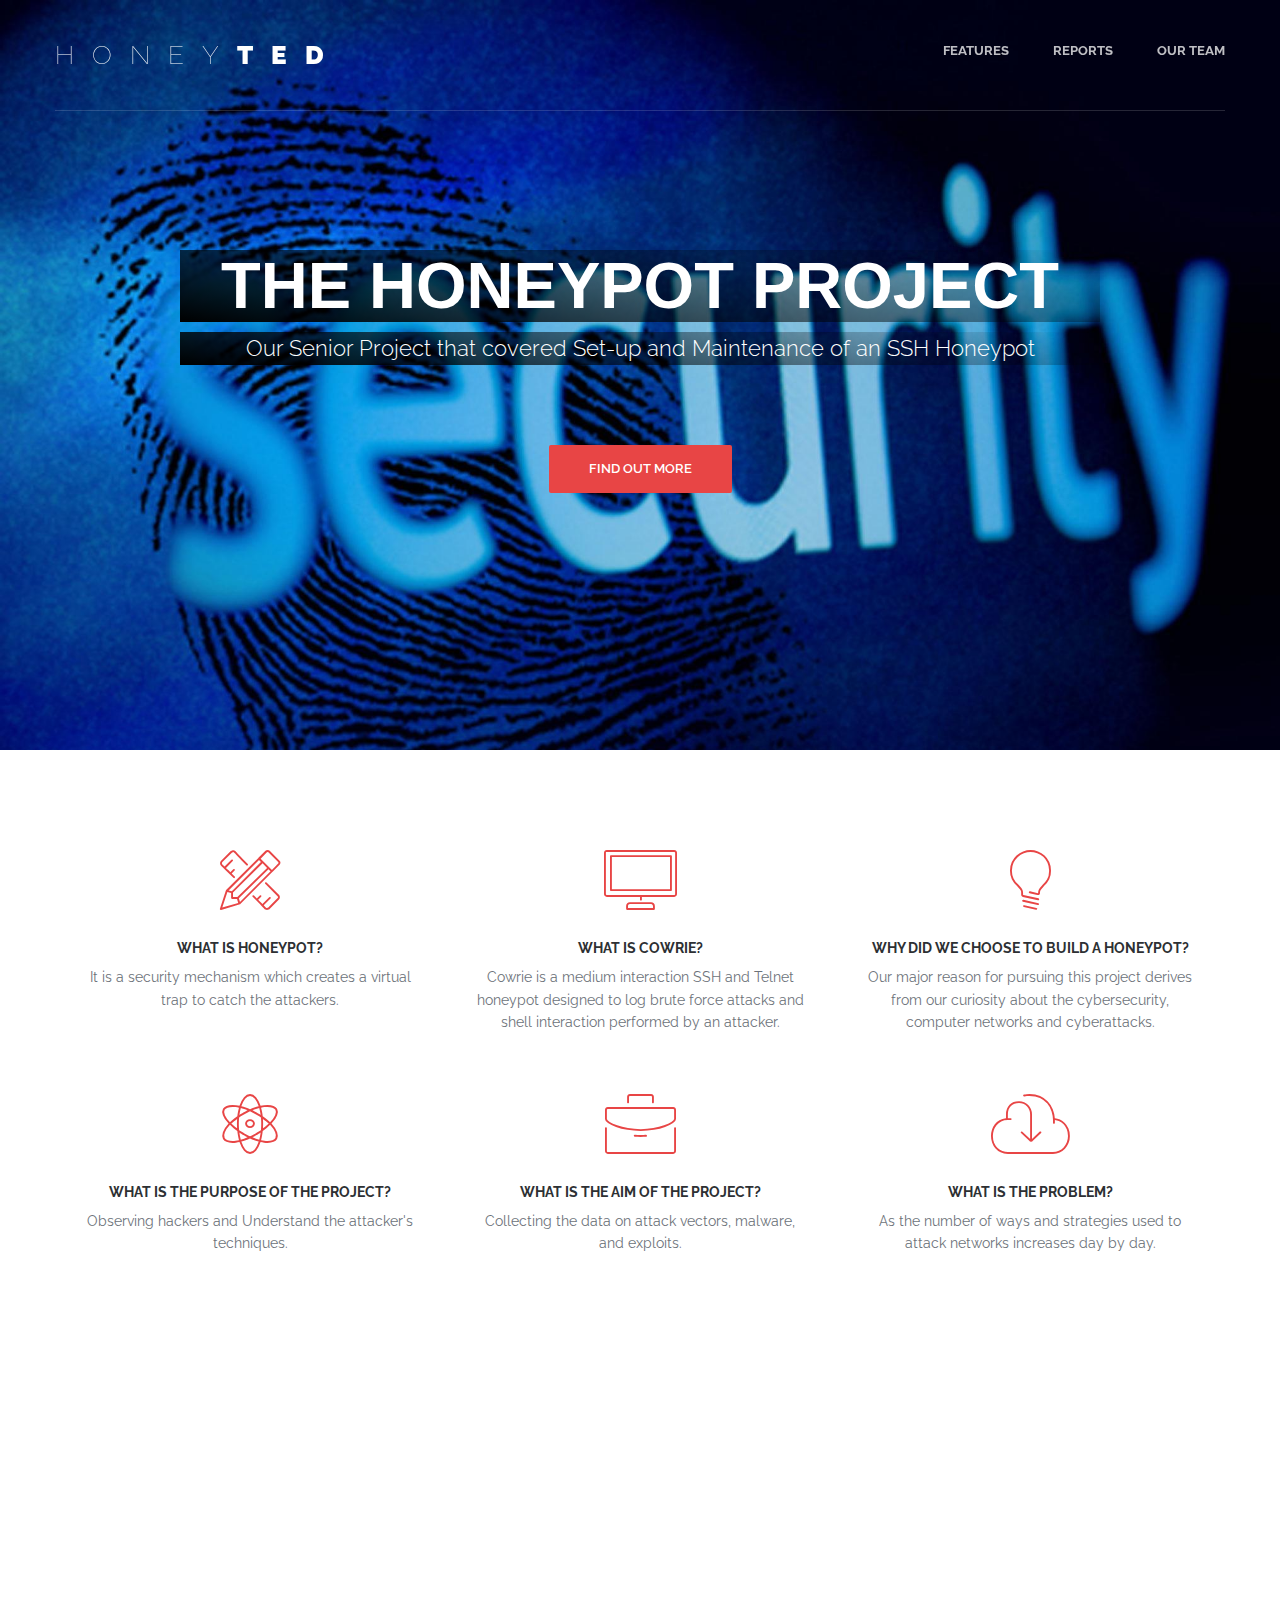
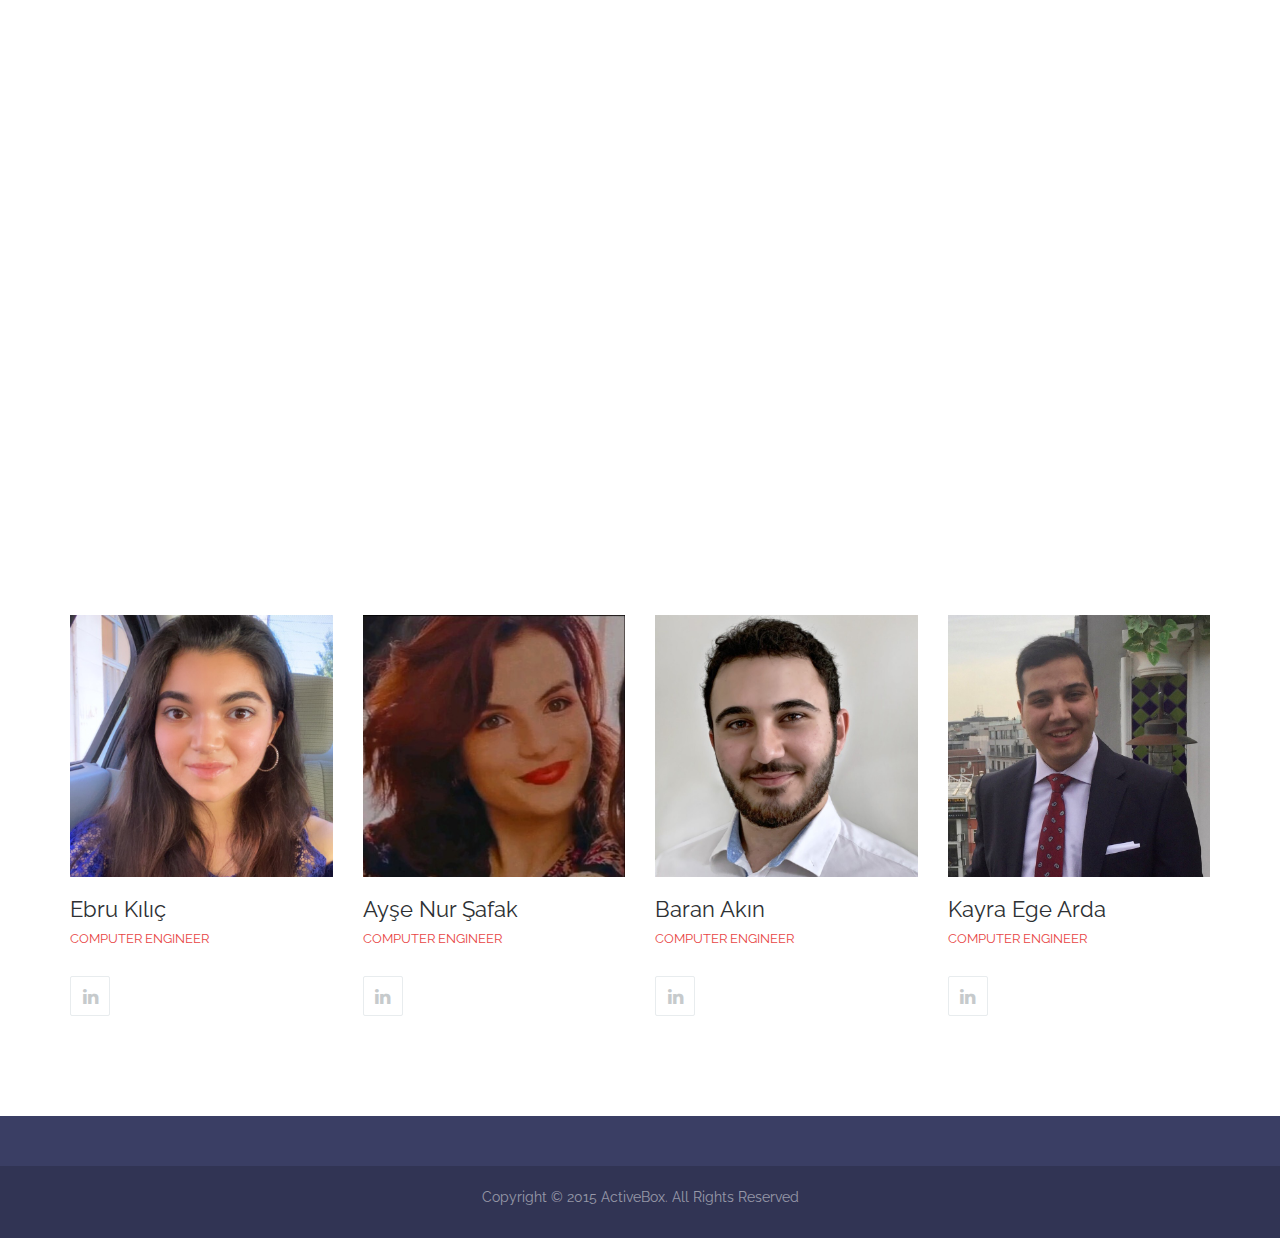
<file: honeyted/index.html>
<!doctype html>
<!--[if lt IE 7]>      <html class="no-js lt-ie9 lt-ie8 lt-ie7" lang=""> <![endif]-->
<!--[if IE 7]>         <html class="no-js lt-ie9 lt-ie8" lang=""> <![endif]-->
<!--[if IE 8]>         <html class="no-js lt-ie9" lang=""> <![endif]-->
<!--[if gt IE 8]><!--> <html class="no-js" lang=""> <!--<![endif]-->
<head>
    <meta charset="utf-8">
    <meta name="description" content="">
    <meta name="viewport" content="width=device-width, initial-scale=1">
    <title>ActiveBox</title>
    <link rel="apple-touch-icon" sizes="180x180" href="apple-icon-180x180.png">
    <link rel="icon" type="image/png" sizes="192x192" href="android-icon-192x192.png">
    <link rel="icon" type="image/png" sizes="32x32" href="favicon-32x32.png">
    <link rel="icon" type="image/png" sizes="96x96" href="favicon-96x96.png">
    <link rel="icon" type="image/png" sizes="16x16" href="favicon-16x16.png">
    <link rel="stylesheet" href="css/bootstrap.min.css">
    <link rel="stylesheet" href="css/flexslider.css">
    <link rel="stylesheet" href="css/jquery.fancybox.css">
    <link rel="stylesheet" href="css/main.css">
    <link rel="stylesheet" href="css/responsive.css">
    <link rel="stylesheet" href="css/animate.min.css">
    <link rel="stylesheet" href="https://maxcdn.bootstrapcdn.com/font-awesome/4.4.0/css/font-awesome.min.css">
</head>
<body>
	<section class="banner" role="banner">
        <div class="blur"></div>
        <header id="header">
            <div class="header-content clearfix">
               <!-- LOGO -->
					<div class="logo">
						<a href="index.html" ><span class="b5">h</span><span class="b5">o</span><span class="b5">n</span><span class="b5">e</span><span class="b5">y</span><span class="b1">t</span><span class="b1">e</span><span class="b1">d</span></a>
					</div>
                <!-- //LOGO -->
                <nav class="navigation" role="navigation">
                    <ul class="primary-nav">
                        <li><a href="#features">Features</a></li>
                        <li><a href="#reports">Reports</a></li>
                        <li><a href="#teams">Our Team</a></li>
                    </ul>
                </nav>
                <a href="#" class="nav-toggle">Menu<span></span></a>
            </div><!-- header content -->
        </header><!-- header -->
        <div class="container">
            <div class="col-md-10 col-md-offset-1">
                <div class="banner-text text-center">
                    <h1>The Honeypot Project</h1>
                    <p>Our Senior Project that covered Set-up and Maintenance of an SSH Honeypot</p>
                    <a href="#features" class="btn btn-large">Find out more</a>
                </div><!-- banner text -->
            </div>
        </div>
    </section><!-- banner -->
    <section id="features" class="features section">
        <div class="container">
            <div class="row">
                <div class="col-md-4 col-sm-6 feature text-center">
                    <span class="icon icon-tools"></span>
                    <div class="feature-content">
                        <h5>What is Honeypot?</h5>
                        <p>It is a security mechanism which creates a virtual trap to catch the attackers.</p>
                    </div>
                </div>
                <div class="col-md-4 col-sm-6 feature text-center">
                    <span class="icon icon-desktop"></span>
                    <div class="feature-content">
                        <h5>What is Cowrie?</h5>
                        <p>Cowrie is a medium interaction SSH and Telnet honeypot designed to log brute force attacks and shell interaction performed by an attacker.</p>
                    </div>
                </div>
                <div class="col-md-4 col-sm-6 feature text-center">
                    <span class="icon icon-lightbulb"></span>
                    <div class="feature-content">
                        <h5>Why did we choose to build a honeypot?</h5>
                        <p>Our major reason for pursuing this project derives from our curiosity about the cybersecurity, computer networks and cyberattacks.</p>
                    </div>
                </div>
                <div class="col-md-4 col-sm-6 feature text-center">
                    <span class="icon icon-genius"></span>
                    <div class="feature-content">
                        <h5>What is the purpose of the project?</h5>
                        <p>Observing hackers and Understand the attacker's techniques.</p>
                    </div>
                </div>
                <div class="col-md-4 col-sm-6 feature text-center">
                    <span class="icon icon-briefcase"></span>
                    <div class="feature-content">
                        <h5>What is the aim of the project?</h5>
                        <p> Collecting the data on attack vectors, malware, and exploits.</p>
                    </div>
                </div>
                <div class="col-md-4 col-sm-6 feature text-center">
                    <span class="icon icon-download"></span>
                    <div class="feature-content">
                        <h5>What is the problem?</h5>
                        <p>As the number of ways and strategies used to attack networks increases day by day.</p>
                    </div>
                </div>
            </div>
        </div>
    </section><!-- features -->

    <section id="reports" class="reports section no-padding">
        <div class="container-fluid">
            <div class="row no-gutter">
                <div class="col-lg-3 col-md-6 col-sm-6 work">
                    <a href="https://github.com/ayse-nur-safak/HoneyTED/blob/main/Honeypot-proposal.pdf" class="work-box">
                        <img src="images/work-1.jpg" alt="">
                        <div class="overlay">
                            <div class="overlay-caption">
                                <h5>Proposal</h5>
                            </div>
                        </div><!-- overlay -->
                    </a>
                </div>
                <div class="col-lg-3 col-md-6 col-sm-6 work">
                    <a href="https://github.com/ayse-nur-safak/HoneyTED/blob/main/Project_Analysis_Report%20(2).pdf" class="work-box">
                        <img src="images/work-2.jpg" alt="">
                        <div class="overlay">
                            <div class="overlay-caption">
                                <h5>Project Analysis Report</h5>
                            </div>
                        </div><!-- overlay -->
                    </a>
                </div>
                <div class="col-lg-3 col-md-6 col-sm-6 work">
                    <a href="https://github.com/ayse-nur-safak/HoneyTED/blob/main/Project%20Specification%20Report%20%20(1).pdf" class="work-box">
                        <img src="images/work-3.jpg" alt="">
                        <div class="overlay">
                            <div class="overlay-caption">
                                <h5>Project Specification Report</h5>
                            </div>
                        </div><!-- overlay -->
                    </a>
                </div>
                <div class="col-lg-3 col-md-6 col-sm-6 work">
                    <a href="https://github.com/ayse-nur-safak/HoneyTED/blob/main/High-Level_Design_Report.pdf" class="work-box">
                        <img src="images/work-4.jpg" alt="">
                        <div class="overlay">
                            <div class="overlay-caption">
                                <h5>High-Level Design Report</h5>
                            </div>
                        </div><!-- overlay -->
                    </a>
                </div>
                <div class="col-lg-3 col-md-6 col-sm-6 work">
                    <a href="images/work-5.jpg" class="work-box">
                        <img src="images/work-5.jpg" alt="">
                        <div class="overlay">
                            <div class="overlay-caption">
                                <h5>Proposal Backlog</h5>
                            </div>
                        </div><!-- overlay -->
                    </a>
                </div>
                <div class="col-lg-3 col-md-6 col-sm-6 work">
                    <a href="images/work-6.jpg" class="work-box">
                        <img src="images/work-6.jpg" alt="">
                        <div class="overlay">
                            <div class="overlay-caption">
                                <h5>Project Analysis Report Backlog</h5>
                            </div>
                        </div><!-- overlay -->
                    </a>
                </div>
                <div class="col-lg-3 col-md-6 col-sm-6 work">
                    <a href="images/work-7.jpg" class="work-box">
                        <img src="images/work-7.jpg" alt="">
                        <div class="overlay">
                            <div class="overlay-caption">
                                <h5>Project Specification Report Backlog</h5>
                            </div>
                        </div><!-- overlay -->
                    </a>
                </div>
                <div class="col-lg-3 col-md-6 col-sm-6 work">
                    <a href="images/work-8.jpg" class="work-box">
                        <img src="images/work-8.jpg" alt="">
                        <div class="overlay">
                            <div class="overlay-caption">
                                <h5>High-Level Design Report Backlog</h5>
                            </div>
                        </div><!-- overlay -->
                    </a>
                </div>
            </div>
        </div>
    </section><!-- works -->

    <section id="teams" class="section teams">
        <div class="container">
            <div class="row">
                <div class="col-md-3 col-sm-6">
                    <div class="person">
                        <img src="images/team-1.jpg" alt="" class="img-responsive">
                        <div class="person-content">
                            <h4>Ebru Kılıç</h4>
                            <h5 class="role">Computer Engineer</h5>
                            
                        </div>
                        <ul class="social-icons clearfix">
                            <li><a href="https://www.linkedin.com/in/ebru-k%C4%B1l%C4%B1%C3%A7-4220211a5/?originalSubdomain=tr"><span class="fa fa-linkedin"></span></a></li>
                        </ul>
                    </div><!-- person -->
                </div>
                <div class="col-md-3 col-sm-6">
                    <div class="person">
                        <img src="images/team-2.jpg" alt="" class="img-responsive">
                        <div class="person-content">
                            <h4>Ayşe Nur Şafak</h4>
                            <h5 class="role">Computer Engineer</h5>
                        </div>
                        <ul class="social-icons clearfix">
                            <li><a href="https://www.linkedin.com/in/ay%C5%9Fe-nur-%C5%9Fafak-22a309143/" class=""><span class="fa fa-linkedin"></span></a></li>
                        </ul>
                    </div><!-- person -->
                </div>
                <div class="col-md-3 col-sm-6">
                    <div class="person">
                        <img src="images/team-3.jpg" alt="" class="img-responsive">
                        <div class="person-content">
                            <h4>Baran Akın</h4>
                            <h5 class="role">Computer Engineer</h5>
                        </div>
                        <ul class="social-icons clearfix">
                            <li><a href="https://www.linkedin.com/in/baranak%C4%B1n/" class=""><span class="fa fa-linkedin"></span></a></li>
                        </ul>
                    </div><!-- person -->
                </div>
                <div class="col-md-3 col-sm-6">
                    <div class="person">
                        <img src="images/team-4.jpg" alt="" class="img-responsive">
                        <div class="person-content">
                            <h4>Kayra Ege Arda</h4>
                            <h5 class="role">Computer Engineer</h5>
                        </div>
                        <ul class="social-icons clearfix">
                            <li><a href="https://www.linkedin.com/in/kayra-ege-arda-67a77a1a6/" class=""><span class="fa fa-linkedin"></span></a></li>
                        </ul>
                    </div><!-- person -->
                </div>
            </div>
        </div>
    </section><!-- teams -->

    <footer class="footer">
        <div class="footer-top">
            <div class="container">
            </div>
        </div><!-- footer top -->
        <div class="footer-bottom">
            <div class="container">
                <div class="col-md-12">
                    <p>Copyright © 2015 ActiveBox. All Rights Reserved<br>
                </div>
            </div>
        </div>
    </footer><!-- footer -->

    <script src="https://ajax.googleapis.com/ajax/libs/jquery/1.11.3/jquery.min.js"></script>
    <script>window.jQuery || document.write('<script src="js/jquery.min.js"><\/script>')</script>
    <script src="js/bootstrap.min.js"></script>
    <script src="js/jquery.flexslider-min.js"></script>
    <script src="js/jquery.fancybox.pack.js"></script>
    <script src="js/jquery.waypoints.min.js"></script>
    <script src="js/retina.min.js"></script>
    <script src="js/modernizr.js"></script>
    <script src="js/main.js"></script>
    
    <!-- Google Analytics: change UA-XXXXX-X to be your site's ID. -->
    <script>
        (function(i,s,o,g,r,a,m){i['GoogleAnalyticsObject']=r;i[r]=i[r]||function(){
        (i[r].q=i[r].q||[]).push(arguments)},i[r].l=1*new Date();a=s.createElement(o),
        m=s.getElementsByTagName(o)[0];a.async=1;a.src=g;m.parentNode.insertBefore(a,m)
        })(window,document,'script','//www.google-analytics.com/analytics.js','ga');
       
        ga('create', 'UA-XXXX-X');
        ga('send', 'pageview');
    </script>
</body>
</html>
</file>
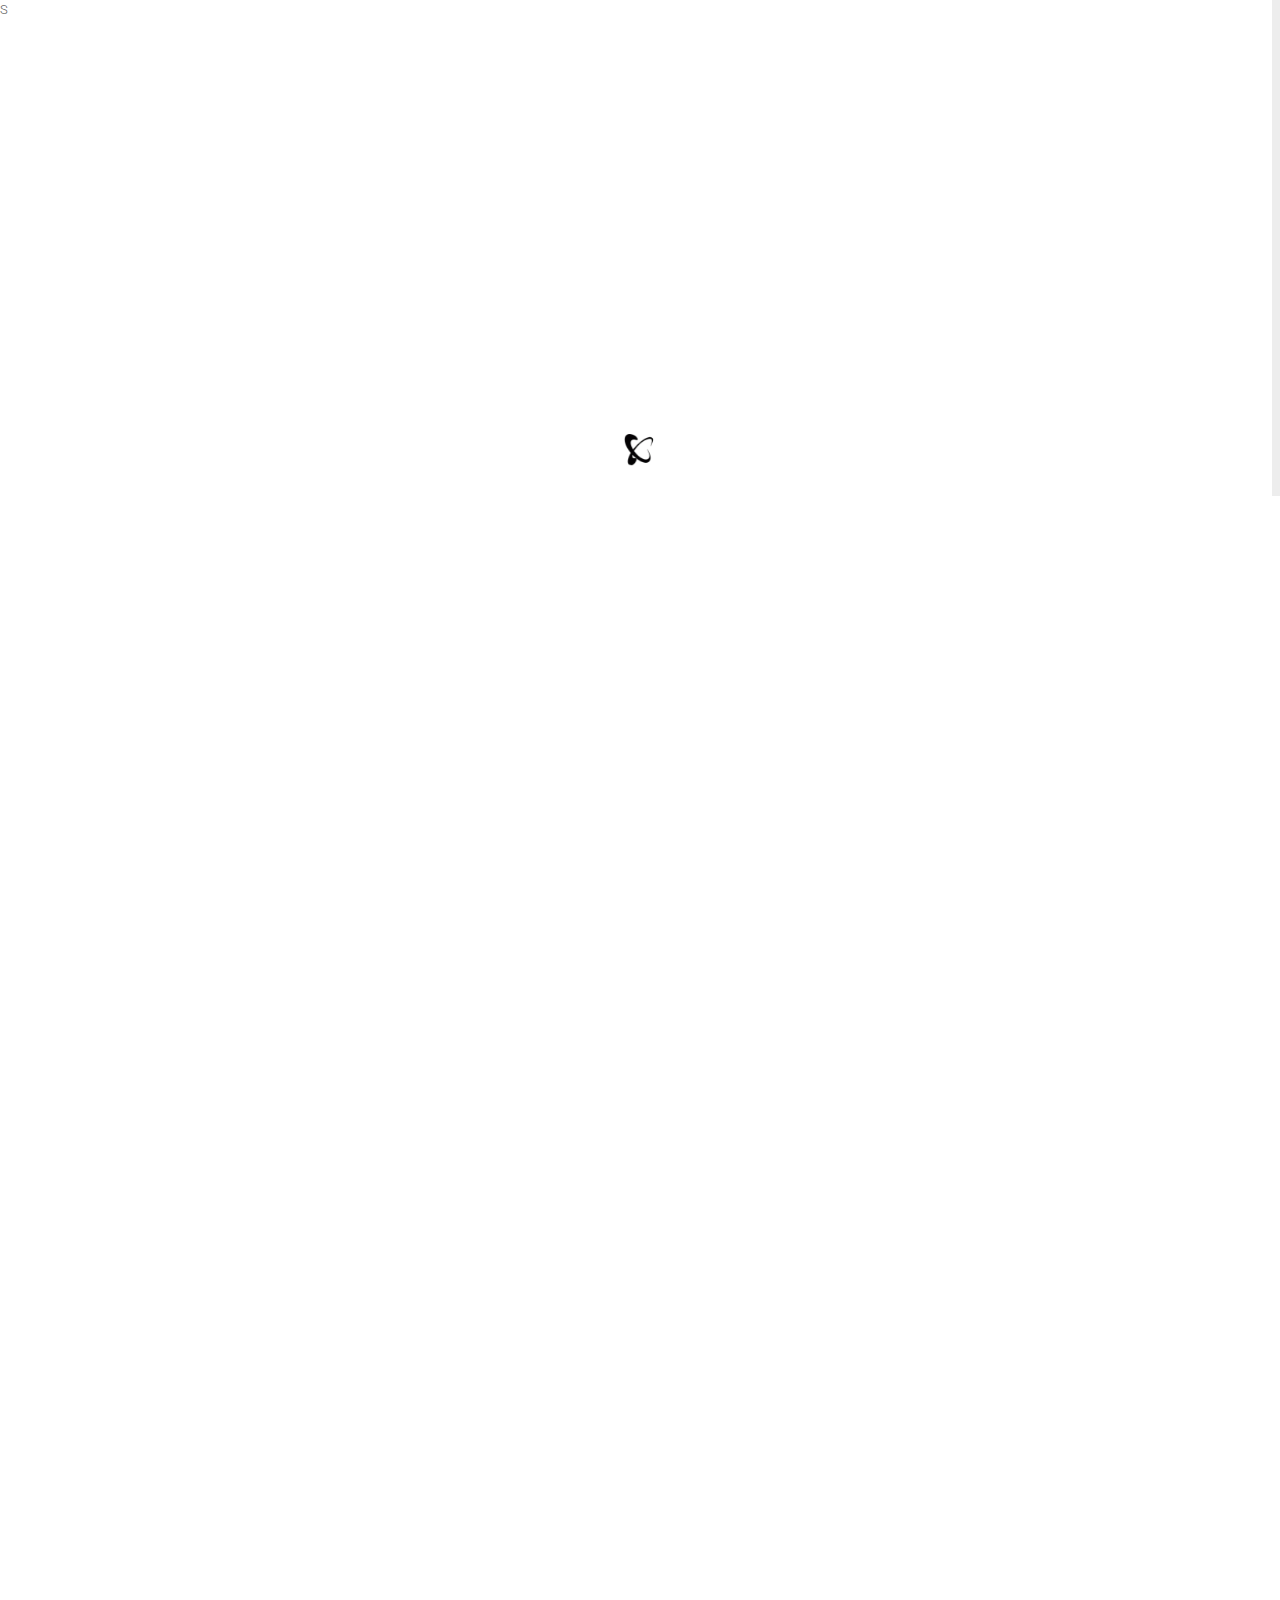
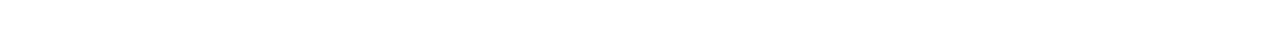
<file: honeyted/html/index.html>
<!DOCTYPE html>
<html lang="en">
<head>
	
	<meta charset="utf-8">
	<title>HoneyTED</title>
    <meta name="viewport" content="width=device-width, initial-scale=1.0">
	<meta name="description" content="Senior Project">
	<meta name="author" content="Ebru Kılıç, Baran Akın, Ayşe Nur Şafak, Kayra Ege Arda">
	S
	<link rel="shortcut icon" href="images/favicon.ico">
    
	<!-- CSS -->
	<link href="css/bootstrap.min.css" rel="stylesheet" type="text/css" />
	<link href="css/flexslider.css" rel="stylesheet" type="text/css" />
	<link href="css/prettyPhoto.css" rel="stylesheet" type="text/css" />
	<link href="css/animate.css" rel="stylesheet" type="text/css" media="all" />
    <link href="css/owl.carousel.css" rel="stylesheet">
	<link href="css/style.css" rel="stylesheet" type="text/css" />
    
	<!-- FONTS -->
	<link href='http://fonts.googleapis.com/css?family=Roboto:400,100,100italic,300,300italic,400italic,500italic,700,500,700italic,900,900italic' rel='stylesheet' type='text/css'>
	<link href="http://netdna.bootstrapcdn.com/font-awesome/4.0.3/css/font-awesome.css" rel="stylesheet">	
    
	<!-- SCRIPTS -->
	<!--[if IE]><script src="http://html5shiv.googlecode.com/svn/trunk/html5.js"></script><![endif]-->
    <!--[if IE]><html class="ie" lang="en"> <![endif]-->
	
	<script src="js/jquery.min.js" type="text/javascript"></script>
	<script src="js/bootstrap.min.js" type="text/javascript"></script>
	<script src="js/jquery.prettyPhoto.js" type="text/javascript"></script>
	<script src="js/jquery.nicescroll.min.js" type="text/javascript"></script>
	<script src="js/superfish.min.js" type="text/javascript"></script>
	<script src="js/jquery.flexslider-min.js" type="text/javascript"></script>
	<script src="js/owl.carousel.js" type="text/javascript"></script>
	<script src="js/animate.js" type="text/javascript"></script>
	<script src="js/jquery.BlackAndWhite.js"></script>
	<script src="js/myscript.js" type="text/javascript"></script>
	<script>
		
		//PrettyPhoto
		jQuery(document).ready(function() {
			$("a[rel^='prettyPhoto']").prettyPhoto();
		});
		
		//BlackAndWhite
		$(window).load(function(){
			$('.client_img').BlackAndWhite({
				hoverEffect : true, // default true
				// set the path to BnWWorker.js for a superfast implementation
				webworkerPath : false,
				// for the images with a fluid width and height 
				responsive:true,
				// to invert the hover effect
				invertHoverEffect: false,
				// this option works only on the modern browsers ( on IE lower than 9 it remains always 1)
				intensity:1,
				speed: { //this property could also be just speed: value for both fadeIn and fadeOut
					fadeIn: 300, // 200ms for fadeIn animations
					fadeOut: 300 // 800ms for fadeOut animations
				},
				onImageReady:function(img) {
					// this callback gets executed anytime an image is converted
				}
			});
		});
		
	</script>
	
</head>
<body>

<!-- PRELOADER -->
<img id="preloader" src="images/preloader.gif" alt="" />
<!-- //PRELOADER -->
<div class="preloader_hide">

	<!-- PAGE -->
	<div id="page">
	
		<!-- HEADER -->
		<header>
			
			<!-- MENU BLOCK -->
			<div class="menu_block">
			
				<!-- CONTAINER -->
				<div class="container clearfix">
					
					<!-- LOGO -->
					<div class="logo pull-left">
						<a href="index.html" ><span class="b5">h</span><span class="b5">o</span><span class="b5">n</span><span class="b5">e</span><span class="b5">y</span><span class="b1">t</span><span class="b1">e</span><span class="b1">d</span></a>
					</div><!-- //LOGO -->
					
					<!-- SEARCH FORM -->
					<div id="search-form" class="pull-right">
						<form method="get" action="#">
							<input type="text" name="Search" value="Search" onFocus="if (this.value == 'Search') this.value = '';" onBlur="if (this.value == '') this.value = 'Search';" />
						</form>
					</div><!-- SEARCH FORM -->
					
					<!-- MENU -->
					<div class="pull-right">
						<nav class="navmenu center">
							<ul>
								<li class="first active scroll_btn"><a href="#home" >Home</a></li>
								<li class="scroll_btn"><a href="#about" >About Us</a></li>
								<li class="scroll_btn"><a href="#projects" >Reports</a></li>
							</ul>
						</nav>
					</div><!-- //MENU -->
				</div><!-- //MENU BLOCK -->
			</div><!-- //CONTAINER -->
		</header><!-- //HEADER -->
		
		
		<!-- HOME -->
		<section id="home" class="padbot0">
				
			<!-- TOP SLIDER -->
			<div class="flexslider top_slider">
				<ul class="slides">
					<li class="slide3">
						<div class="flex_caption1">
							<p class="title1 captionDelay1 FromBottom">HoneyTED</p>
							<p class="title2 captionDelay2 FromBottom">Project</p>
							<p class="title4 captionDelay5 FromBottom">Our Senior Project about tracking actions of attackers with Honeypot.</p>
						</div>
						<a class="slide_btn FromRight" href="https://drive.google.com/file/d/10vgeGQzP_xxQUcu84a6N1I_quk9z_GV4/view?usp=sharing">See Our Analysis Report!</a>
				</ul>
			</div>
			<div id="carousel">

			</div><!-- //TOP SLIDER -->
		</section><!-- //HOME -->
		
		
		<!-- ABOUT -->
		<section id="about">
			
			<!-- SERVICES -->
			<div class="services_block padbot40" data-appear-top-offset="-200" data-animated="fadeInUp">
				
				<!-- CONTAINER -->
				<div class="container">
				
					
				</div><!-- //CONTAINER -->
			</div><!-- //SERVICES -->
			
			<!-- CLEAN CODE -->
			<div class="cleancode_block">
				
				<!-- CONTAINER -->
				
					
				</div><!-- //CONTAINER -->
			</div><!-- //CLEAN CODE -->
			
		</section><!-- //ABOUT -->
		
		
		<!-- PROJECTS -->
		<section id="projects" class="padbot20">
		
			<!-- CONTAINER -->
			<div class="container">
				<h2><b>Our</b> Reports</h2>
			</div><!-- //CONTAINER -->
			
				
			<div class="projects-wrapper" data-appear-top-offset="-200" data-animated="fadeInUp">
				<!-- PROJECTS SLIDER -->
				<div class="owl-demo owl-carousel projects_slider">
					
					<!-- work2 -->
					<div class="item">
						<div class="work_item">
							<div class="work_img">
								<img src="images/works/2.jpg" alt="" />
								<a class="zoom" href="images/works/2.jpg" rel="prettyPhoto[portfolio1]" ></a>
							</div>
							<div class="work_description">
								<div class="work_descr_cont">
									<a href="https://drive.google.com/file/d/10vgeGQzP_xxQUcu84a6N1I_quk9z_GV4/view?usp=sharing" >Project Analysis Report</a>
								</div>
							</div>
						</div>
					</div><!-- //work2 -->
					
					<!-- work3 -->
					<div class="item">
						<div class="work_item">
							<div class="work_img">
								<img src="images/works/3.jpg" alt="" />
								<a class="zoom" href="images/works/3.jpg" rel="prettyPhoto[portfolio1]" ></a>
							</div>
							<div class="work_description">
								<div class="work_descr_cont">
									<a href="https://drive.google.com/file/d/1tLtjRUKaK2YkxiHMwAhpq-lK1BaLNz5c/view?usp=sharing" >Project Specification Report</a>
								</div>
							</div>
						</div>
					</div><!-- //work3 -->
					
					<!-- work4 -->
					<div class="item">
						<div class="work_item">
							<div class="work_img">
								<img src="images/works/4.jpg" alt="" />
								<a class="zoom" href="images/works/4.jpg" rel="prettyPhoto[portfolio1]" ></a>
							</div>
							<div class="work_description">
								<div class="work_descr_cont">
									<a href="https://drive.google.com/file/d/1JT6eOzlItZNioxKq9nrKF85aK6G6bM20/view?usp=sharing" >Proposal</a>
								</div>
							</div>
						</div>
					</div><!-- //work4 -->
				</div><!-- //PROJECTS SLIDER -->
			</div>
			
			
		
				<!-- CONTAINER -->
				<div class="container" data-appear-top-offset="-200" data-animated="fadeInUp">
				
				</div><!-- CONTAINER -->
			</div><!-- //OUR CLIENTS -->
		</section><!-- //PROJECTS -->
	
	
	
	<!-- FOOTER -->
	<footer>
			
		

</div>
</body>
</html>
</file>
<file: honeyted/css/main.css>
@import url(http://fonts.googleapis.com/css?family=Raleway:300,400,500,600,700);
@import url(http://fonts.googleapis.com/css?family=Cardo:400,400italic,700);
/* ==========================================================================
Typography
========================================================================== */
p {
  font-size: 14px;
  line-height: 22.4px;
  color: #6c7279; }

h1 {
  font-size: 65px;
  color: #2d3033; }

h2 {
  font-size: 40px;
  color: #2d3033; }

h3 {
  font-size: 28px;
  color: #2d3033;
  font-weight: 300; }

h4 {
  font-size: 22px;
  color: #2d3033;
  font-weight: 400; }

h5 {
  font-size: 14px;
  color: #2d3033;
  text-transform: uppercase;
  font-weight: 700; }

.btn {
  background-color: #e84545;
  color: #fff;
  font-size: 13px;
  font-weight: 600;
  border: 0;
  -moz-border-radius: 2px;
  -webkit-border-radius: 2px;
  border-radius: 2px;
  display: inline-block;
  text-transform: uppercase; }
  .btn:hover, .btn:focus {
    background-color: #e52e2e;
    color: #fff; }
  .btn-large {
    padding: 15px 40px; }

/* ==========================================================================
	General Styles
========================================================================== */
a {
  color: #e84545; }

a:hover, a:focus {
  text-decoration: none;
  -moz-transition: background-color, color, 0.3s;
  -o-transition: background-color, color, 0.3s;
  -webkit-transition: background-color, color, 0.3s;
  transition: background-color, color, 0.3s; }

body {
  font-family: "Raleway", sans-serif;
  font-weight: 400;
  color: #6c7279; }

ul, ol {
  margin: 0;
  padding: 0; }

ul li {
  list-style: none; }

.section {
  padding: 100px 0; }

.no-padding {
  padding: 0; }

.no-gutter [class*=col-] {
  padding-right: 0;
  padding-left: 0; }

/* ==========================================================================
	$Header
========================================================================== */
#header {
  position: fixed;
  width: 100%;
  z-index: 999; }
  #header .header-content {
    border-bottom: 1px solid rgba(255, 255, 255, 0.15);
    margin: 0 auto;
    max-width: 1170px;
    padding: 40px 0;
    width: 100%;
    -moz-transition: padding 0.3s;
    -o-transition: padding 0.3s;
    -webkit-transition: padding 0.3s;
    transition: padding 0.3s; }
  #header .logo {
    float: left; }

#header.fixed {
  background-color: #292c47; }
  #header.fixed .header-content {
    border-bottom: 0;
    padding: 25px 0; }
  #header.fixed .nav-toggle {
    top: 18px; }

.navigation.open {
  opacity: 0.9;
  visibility: visible;
  -moz-transition: opacity 0.5s;
  -o-transition: opacity 0.5s;
  -webkit-transition: opacity 0.5s;
  transition: opacity 0.5s; }

.navigation {
  float: right; }
  .navigation li {
    display: inline-block; }
  .navigation a {
    color: rgba(255, 255, 255, 0.75);
    font-size: 13px;
    font-weight: 700;
    margin-left: 40px;
    text-transform: uppercase; }
    .navigation a:hover, .navigation a.active {
      color: #fff; }

.nav-toggle {
  display: none;
  height: 44px;
  overflow: hidden;
  position: fixed;
  right: 5%;
  text-indent: 100%;
  top: 32px;
  white-space: nowrap;
  width: 44px;
  z-index: 99999;
  -moz-transition: all 0.3s;
  -o-transition: all 0.3s;
  -webkit-transition: all 0.3s;
  transition: all 0.3s; }
  .nav-toggle:before, .nav-toggle:after {
    border-radius: 50%;
    content: "";
    height: 100%;
    left: 0;
    position: absolute;
    top: 0;
    width: 100%;
    -moz-transform: translateZ(0);
    -ms-transform: translateZ(0);
    -webkit-transform: translateZ(0);
    transform: translateZ(0);
    -moz-backface-visibility: hidden;
    -webkit-backface-visibility: hidden;
    backface-visibility: hidden;
    -moz-transition-property: -moz-transform;
    -o-transition-property: -o-transform;
    -webkit-transition-property: -webkit-transform;
    transition-property: transform; }
  .nav-toggle:before {
    background-color: #e84545;
    -moz-transform: scale(1);
    -ms-transform: scale(1);
    -webkit-transform: scale(1);
    transform: scale(1);
    -moz-transition-duration: 0.3s;
    -o-transition-duration: 0.3s;
    -webkit-transition-duration: 0.3s;
    transition-duration: 0.3s; }
  .nav-toggle:after {
    background-color: #e84545;
    -moz-transform: scale(0);
    -ms-transform: scale(0);
    -webkit-transform: scale(0);
    transform: scale(0);
    -moz-transition-duration: 0s;
    -o-transition-duration: 0s;
    -webkit-transition-duration: 0s;
    transition-duration: 0s; }
  .nav-toggle span {
    background-color: #fff;
    bottom: auto;
    display: inline-block;
    height: 3px;
    left: 50%;
    position: absolute;
    right: auto;
    top: 50%;
    width: 18px;
    z-index: 10;
    -moz-transform: translateX(-50%) translateY(-50%);
    -ms-transform: translateX(-50%) translateY(-50%);
    -webkit-transform: translateX(-50%) translateY(-50%);
    transform: translateX(-50%) translateY(-50%); }
    .nav-toggle span:before, .nav-toggle span:after {
      background-color: #fff;
      content: "";
      height: 100%;
      position: absolute;
      right: 0;
      top: 0;
      width: 100%;
      -moz-transform: translateZ(0);
      -ms-transform: translateZ(0);
      -webkit-transform: translateZ(0);
      transform: translateZ(0);
      -moz-backface-visibility: hidden;
      -webkit-backface-visibility: hidden;
      backface-visibility: hidden;
      -moz-transition: -moz-transform 0.3s;
      -o-transition: -o-transform 0.3s;
      -webkit-transition: -webkit-transform 0.3s;
      transition: transform 0.3s; }
    .nav-toggle span:before {
      -moz-transform: translateY(-6px) rotate(0deg);
      -ms-transform: translateY(-6px) rotate(0deg);
      -webkit-transform: translateY(-6px) rotate(0deg);
      transform: translateY(-6px) rotate(0deg); }
    .nav-toggle span:after {
      -moz-transform: translateY(6px) rotate(0deg);
      -ms-transform: translateY(6px) rotate(0deg);
      -webkit-transform: translateY(6px) rotate(0deg);
      transform: translateY(6px) rotate(0deg); }
  .nav-toggle.close-nav:before {
    -moz-transform: scale(0);
    -ms-transform: scale(0);
    -webkit-transform: scale(0);
    transform: scale(0); }
  .nav-toggle.close-nav:after {
    -moz-transform: scale(1);
    -ms-transform: scale(1);
    -webkit-transform: scale(1);
    transform: scale(1); }
  .nav-toggle.close-nav span {
    background-color: rgba(255, 255, 255, 0); }
    .nav-toggle.close-nav span:before, .nav-toggle.close-nav span:after {
      background-color: #fff; }
    .nav-toggle.close-nav span:before {
      -moz-transform: translateY(0) rotate(45deg);
      -ms-transform: translateY(0) rotate(45deg);
      -webkit-transform: translateY(0) rotate(45deg);
      transform: translateY(0) rotate(45deg); }
    .nav-toggle.close-nav span:after {
      -moz-transform: translateY(0) rotate(-45deg);
      -ms-transform: translateY(0) rotate(-45deg);
      -webkit-transform: translateY(0) rotate(-45deg);
      transform: translateY(0) rotate(-45deg); }

/* ==========================================================================
	$Banner
========================================================================== */
.banner {
  background-image: url(../images/banner.jpg);
  background-position: center top;
  background-repeat: no-repeat;
  -moz-background-size: cover;
  -o-background-size: cover;
  -webkit-background-size: cover;
  background-size: cover;
  min-height: 750px; }

.banner-text {
  padding-top: 25%; }
  .banner-text h1 {
    background: linear-gradient(
      10deg, black, transparent);
    color: #fff;
    font-family: "Open Sans", sans-serif;
    font-weight: 700;
    text-transform: uppercase; }
  .banner-text p {
    background: linear-gradient( 
      10deg
       , black, transparent);
          color: #fff;
    color: #fff;
    font-size: 22px;
    font-weight: 300;
    line-height: 1.5;
    margin-bottom: 80px; }

/* ==========================================================================
	$Features
========================================================================== */
.feature {
  margin-bottom: 50px; }
  .feature-content {
    padding: 0 15px;
    margin-top: 30px; }
  .feature .icon {
    color: #e84545;
    font-size: 60px; }

/* ==========================================================================
	$Works
========================================================================== */
.work {
  -moz-box-shadow: 0 0 0 1px #fff;
  -webkit-box-shadow: 0 0 0 1px #fff;
  box-shadow: 0 0 0 1px #fff;
  min-height: 350px;
  overflow: hidden;
  position: relative;
  visibility: hidden; }
  .work .overlay {
    background: rgba(232, 69, 69, 0.9);
    height: 100%;
    left: 0;
    opacity: 0;
    position: absolute;
    top: 0;
    width: 100%;
    -moz-transition: opacity, 0.3s;
    -o-transition: opacity, 0.3s;
    -webkit-transition: opacity, 0.3s;
    transition: opacity, 0.3s; }
  .work .overlay-caption {
    position: absolute;
    text-align: center;
    top: 50%;
    width: 100%;
    -moz-transform: translateY(-50%);
    -ms-transform: translateY(-50%);
    -webkit-transform: translateY(-50%);
    transform: translateY(-50%); }
  .work h5, .work p, .work img {
    -moz-transition: all, 0.5s;
    -o-transition: all, 0.5s;
    -webkit-transition: all, 0.5s;
    transition: all, 0.5s; }
  .work h5, .work p {
    color: #fff;
    margin: 0;
    opacity: 0; }
  .work h5 {
    margin-bottom: 5px;
    -moz-transform: translate3d(0, -200%, 0);
    -ms-transform: translate3d(0, -200%, 0);
    -webkit-transform: translate3d(0, -200%, 0);
    transform: translate3d(0, -200%, 0); }
  .work p {
    -moz-transform: translate3d(0, 200%, 0);
    -ms-transform: translate3d(0, 200%, 0);
    -webkit-transform: translate3d(0, 200%, 0);
    transform: translate3d(0, 200%, 0); }

.work-box:hover img {
  -moz-transform: scale(1.2);
  -ms-transform: scale(1.2);
  -webkit-transform: scale(1.2);
  transform: scale(1.2); }
.work-box:hover .overlay {
  opacity: 1; }
  .work-box:hover .overlay h5, .work-box:hover .overlay p {
    opacity: 1;
    -moz-transform: translate3d(0, 0, 0);
    -ms-transform: translate3d(0, 0, 0);
    -webkit-transform: translate3d(0, 0, 0);
    transform: translate3d(0, 0, 0); }

/* ==========================================================================
	$Teams
========================================================================== */
.person {
  max-width: 270px; }
  .person-content {
    margin-top: 20px; }
  .person h4 {
    font-weight: 400; }
  .person h5 {
    color: #e84545;
    font-size: 13px;
    font-weight: 400;
    margin-bottom: 20px; }

.social-icons, .footer .footer-share {
  margin-top: 30px; }
  .social-icons li, .footer .footer-share li {
    float: left; }
  .social-icons a, .footer .footer-share a {
    border: 1px solid #e8ecee;
    -moz-border-radius: 2px;
    -webkit-border-radius: 2px;
    border-radius: 2px;
    color: #c6cacc;
    display: block;
    font-size: 18px;
    height: 40px;
    line-height: 40px;
    margin-right: 5px;
    text-align: center;
    width: 40px; }
    .social-icons a:hover, .footer .footer-share a:hover {
      background-color: #e84545;
      border-color: #e84545;
      color: #fff; }

/* ==========================================================================
	$Testimonials
========================================================================== */
.testimonials {
  background-color: #53354a;
  position: relative; }
  .testimonials blockquote {
    border: 0;
    margin: 0;
    padding: 100px 15% 0; }
  .testimonials p {
    color: #fff;
    font: italic 36px "Cardo", Georgia, "Times New Roman", serif; }
  .testimonials cite {
    color: #fff;
    display: block;
    font-size: 13px;
    font-style: normal;
    font-weight: 600;
    margin-top: 30px;
    text-transform: uppercase; }

/* ==========================================================================
	$Download
========================================================================== */
.download h3 {
  margin-top: 0; }
.download p {
  color: #2d3033;
  font-weight: 600;
  text-transform: uppercase; }
.download .btn {
  margin-top: 30px; }

/* ==========================================================================
	$Footer
========================================================================== */
.footer {
  text-align: center; }
  .footer-top {
    background-color: #3a3e64;
    padding-top: 50px; }
  .footer-bottom {
    background-color: #313454;
    padding: 20px 0; }
  .footer .footer-col {
    margin-bottom: 80px; }
  .footer h5 {
    color: #fff; }
  .footer h5 {
    margin-bottom: 20px; }
  .footer p {
    color: rgba(255, 255, 255, 0.5); }
  .footer a {
    color: #fff; }
    .footer a:hover {
      color: #e84545; }
  .footer .footer-share {
    margin-top: 0; }
    .footer .footer-share li {
      display: inline-block;
      float: none; }
    .footer .footer-share a {
      border-width: 2px;
      color: #fff; }
  .footer .fa-heart {
    color: #e84545;
    font-size: 11px;
    margin: 0 2px; }

/* ==========================================================================
	$Utilities
========================================================================== */
.work:nth-child(1) {
  -moz-animation-delay: 0.1s;
  -webkit-animation-delay: 0.1s;
  animation-delay: 0.1s; }
.work:nth-child(2) {
  -moz-animation-delay: 0.2s;
  -webkit-animation-delay: 0.2s;
  animation-delay: 0.2s; }
.work:nth-child(3) {
  -moz-animation-delay: 0.3s;
  -webkit-animation-delay: 0.3s;
  animation-delay: 0.3s; }
.work:nth-child(4) {
  -moz-animation-delay: 0.4s;
  -webkit-animation-delay: 0.4s;
  animation-delay: 0.4s; }
.work:nth-child(5) {
  -moz-animation-delay: 0.8s;
  -webkit-animation-delay: 0.8s;
  animation-delay: 0.8s; }
.work:nth-child(6) {
  -moz-animation-delay: 0.7s;
  -webkit-animation-delay: 0.7s;
  animation-delay: 0.7s; }
.work:nth-child(7) {
  -moz-animation-delay: 0.6s;
  -webkit-animation-delay: 0.6s;
  animation-delay: 0.6s; }
.work:nth-child(8) {
  -moz-animation-delay: 0.5s;
  -webkit-animation-delay: 0.5s;
  animation-delay: 0.5s; }

.animated {
  visibility: visible; }

/* ==========================================================================
	Font Icon (http://www.elegantthemes.com/blog/freebie-of-the-week/free-line-style-icons)
========================================================================== */
@font-face {
  font-family: "elegant-theme-line";
  src: url('../fonts/elegant-theme-line.ttf?1439850014') format('truetype'), url('../fonts/elegant-theme-line.eot?1439850014') format('embedded-opentype'), url('../fonts/elegant-theme-line.svg?1439850014') format('svg'), url('../fonts/elegant-theme-line.woff?1439850014') format('woff'); }
.icon {
  font-family: 'elegant-theme-line';
  speak: none;
  font-style: normal;
  font-weight: normal;
  font-variant: normal;
  text-transform: none;
  line-height: 1;
  /* Better Font Rendering =========== */
  -webkit-font-smoothing: antialiased;
  -moz-osx-font-smoothing: grayscale; }

.icon-mobile:before {
  content: "\e000"; }

.icon-laptop:before {
  content: "\e001"; }

.icon-desktop:before {
  content: "\e002"; }

.icon-tablet:before {
  content: "\e003"; }

.icon-phone:before {
  content: "\e004"; }

.icon-document:before {
  content: "\e005"; }

.icon-documents:before {
  content: "\e006"; }

.icon-search:before {
  content: "\e007"; }

.icon-clipboard:before {
  content: "\e008"; }

.icon-newspaper:before {
  content: "\e009"; }

.icon-notebook:before {
  content: "\e00a"; }

.icon-book-open:before {
  content: "\e00b"; }

.icon-browser:before {
  content: "\e00c"; }

.icon-calendar:before {
  content: "\e00d"; }

.icon-presentation:before {
  content: "\e00e"; }

.icon-picture:before {
  content: "\e00f"; }

.icon-pictures:before {
  content: "\e010"; }

.icon-video:before {
  content: "\e011"; }

.icon-camera:before {
  content: "\e012"; }

.icon-printer:before {
  content: "\e013"; }

.icon-toolbox:before {
  content: "\e014"; }

.icon-briefcase:before {
  content: "\e015"; }

.icon-wallet:before {
  content: "\e016"; }

.icon-gift:before {
  content: "\e017"; }

.icon-bargraph:before {
  content: "\e018"; }

.icon-grid:before {
  content: "\e019"; }

.icon-expand:before {
  content: "\e01a"; }

.icon-focus:before {
  content: "\e01b"; }

.icon-edit:before {
  content: "\e01c"; }

.icon-adjustments:before {
  content: "\e01d"; }

.icon-ribbon:before {
  content: "\e01e"; }

.icon-hourglass:before {
  content: "\e01f"; }

.icon-lock:before {
  content: "\e020"; }

.icon-megaphone:before {
  content: "\e021"; }

.icon-shield:before {
  content: "\e022"; }

.icon-trophy:before {
  content: "\e023"; }

.icon-flag:before {
  content: "\e024"; }

.icon-map:before {
  content: "\e025"; }

.icon-puzzle:before {
  content: "\e026"; }

.icon-basket:before {
  content: "\e027"; }

.icon-envelope:before {
  content: "\e028"; }

.icon-streetsign:before {
  content: "\e029"; }

.icon-telescope:before {
  content: "\e02a"; }

.icon-gears:before {
  content: "\e02b"; }

.icon-key:before {
  content: "\e02c"; }

.icon-paperclip:before {
  content: "\e02d"; }

.icon-attachment:before {
  content: "\e02e"; }

.icon-pricetags:before {
  content: "\e02f"; }

.icon-lightbulb:before {
  content: "\e030"; }

.icon-layers:before {
  content: "\e031"; }

.icon-pencil:before {
  content: "\e032"; }

.icon-tools:before {
  content: "\e033"; }

.icon-tools-2:before {
  content: "\e034"; }

.icon-scissors:before {
  content: "\e035"; }

.icon-paintbrush:before {
  content: "\e036"; }

.icon-magnifying-glass:before {
  content: "\e037"; }

.icon-circle-compass:before {
  content: "\e038"; }

.icon-linegraph:before {
  content: "\e039"; }

.icon-mic:before {
  content: "\e03a"; }

.icon-strategy:before {
  content: "\e03b"; }

.icon-beaker:before {
  content: "\e03c"; }

.icon-caution:before {
  content: "\e03d"; }

.icon-recycle:before {
  content: "\e03e"; }

.icon-anchor:before {
  content: "\e03f"; }

.icon-profile-male:before {
  content: "\e040"; }

.icon-profile-female:before {
  content: "\e041"; }

.icon-bike:before {
  content: "\e042"; }

.icon-wine:before {
  content: "\e043"; }

.icon-hotairballoon:before {
  content: "\e044"; }

.icon-globe:before {
  content: "\e045"; }

.icon-genius:before {
  content: "\e046"; }

.icon-map-pin:before {
  content: "\e047"; }

.icon-dial:before {
  content: "\e048"; }

.icon-chat:before {
  content: "\e049"; }

.icon-heart:before {
  content: "\e04a"; }

.icon-cloud:before {
  content: "\e04b"; }

.icon-upload:before {
  content: "\e04c"; }

.icon-download:before {
  content: "\e04d"; }

.icon-target:before {
  content: "\e04e"; }

.icon-hazardous:before {
  content: "\e04f"; }

.icon-piechart:before {
  content: "\e050"; }

.icon-speedometer:before {
  content: "\e051"; }

.icon-global:before {
  content: "\e052"; }

.icon-compass:before {
  content: "\e053"; }

.icon-lifesaver:before {
  content: "\e054"; }

.icon-clock:before {
  content: "\e055"; }

.icon-aperture:before {
  content: "\e056"; }

.icon-quote:before {
  content: "\e057"; }

.icon-scope:before {
  content: "\e058"; }

.icon-alarmclock:before {
  content: "\e059"; }

.icon-refresh:before {
  content: "\e05a"; }

.icon-happy:before {
  content: "\e05b"; }

.icon-sad:before {
  content: "\e05c"; }

.icon-facebook:before {
  content: "\e05d"; }

.icon-twitter:before {
  content: "\e05e"; }

.icon-googleplus:before {
  content: "\e05f"; }

.icon-rss:before {
  content: "\e060"; }

.icon-tumblr:before {
  content: "\e061"; }

.icon-linkedin:before {
  content: "\e062"; }

.icon-dribbble:before {
  content: "\e063"; }


  /* Random codes */

  /* __________ Logo __________ */
.logo {float:left;}
.logo a {
	text-transform:uppercase;
	line-height:30px;
	font-size:26px;
	color:white;
}
.logo a span {
	display:inline-block;
	padding-right:18px;
}
.logo a span.b1 {font-weight:900;}
.logo a span.b5 {font-weight:100;}
</file>
<file: honeyted/css/responsive.css>
@media screen and (max-width: 1024px) {
  #header .header-content {
    width: 90%; }

  .nav-toggle {
    display: block; }

  .navigation {
    position: fixed;
    background-color: #000;
    width: 100%;
    height: 100%;
    top: 0;
    left: 0;
    z-index: 99999;
    visibility: hidden;
    opacity: 0;
    -webkit-transition: opacity 0.5s, visibility 0s 0.5s;
    transition: opacity 0.5s, visibility 0s 0.5s; }
    .navigation .primary-nav {
      position: relative;
      top: 45%;
      -moz-transform: translateY(-45%);
      -ms-transform: translateY(-45%);
      -webkit-transform: translateY(-45%);
      transform: translateY(-45%); }
    .navigation li {
      display: block;
      margin-bottom: 20px; }
    .navigation a {
      display: block;
      font-size: 25px;
      margin: 0;
      text-align: center; }

  .person {
    margin: 0 auto 50px; }
    .person-content {
      text-align: center; }
    .person .social-icons li {
      display: inline-block;
      float: none;
      margin-bottom: 5px; }

  .testimonials blockquote {
    padding: 20px 5% 0; }
  .testimonials p {
    font-size: 26px; }

  .flex-control-nav {
    bottom: 20px; } }
@media screen and (max-width: 768px) {
  .banner-text {
    padding-top: 30%; }
    .banner-text h1 {
      font-size: 42px; }
    .banner-text p {
      font-size: 18px; }

  .flexslider {
    padding-bottom: 80px; }

  .flex-control-nav {
    width: 100%; }

  .footer .footer-col {
    margin-bottom: 50px; } }
@media screen and (max-width: 640px) {
  .banner-text {
    padding-top: 35%; } }
@media screen and (max-width: 480px) {
  .banner-text {
    padding-top: 45%; }
    .banner-text h1 {
      font-size: 32px; } }
@media screen and (max-width: 320px) {
  .banner-text {
    padding-top: 55%; }

  .testimonials blockquote {
    padding: 20px 5% 0; }
  .testimonials p {
    font-size: 26px; } }
</file>
<file: honeyted/html/css/prettyPhoto.css>
div.pp_default .pp_top,div.pp_default .pp_top .pp_middle,div.pp_default .pp_top .pp_left,div.pp_default .pp_top .pp_right,div.pp_default .pp_bottom,div.pp_default .pp_bottom .pp_left,div.pp_default .pp_bottom .pp_middle,div.pp_default .pp_bottom .pp_right{height:13px}
div.pp_default .pp_top .pp_left{background:url(../images/prettyPhoto/default/sprite.png) -78px -93px no-repeat}
div.pp_default .pp_top .pp_middle{background:url(../images/prettyPhoto/default/sprite_x.png) top left repeat-x}
div.pp_default .pp_top .pp_right{background:url(../images/prettyPhoto/default/sprite.png) -112px -93px no-repeat}
div.pp_default .pp_content .ppt{color:#f8f8f8}
div.pp_default .pp_content_container .pp_left{background:url(../images/prettyPhoto/default/sprite_y.png) -7px 0 repeat-y;padding-left:13px}
div.pp_default .pp_content_container .pp_right{background:url(../images/prettyPhoto/default/sprite_y.png) top right repeat-y;padding-right:13px}
div.pp_default .pp_next:hover{background:url(../images/prettyPhoto/default/sprite_next.png) center right no-repeat;cursor:pointer}
div.pp_default .pp_previous:hover{background:url(../images/prettyPhoto/default/sprite_prev.png) center left no-repeat;cursor:pointer}
div.pp_default .pp_expand{background:url(../images/prettyPhoto/default/sprite.png) 0 -29px no-repeat;cursor:pointer;width:28px;height:28px}
div.pp_default .pp_expand:hover{background:url(../images/prettyPhoto/default/sprite.png) 0 -56px no-repeat;cursor:pointer}
div.pp_default .pp_contract{background:url(../images/prettyPhoto/default/sprite.png) 0 -84px no-repeat;cursor:pointer;width:28px;height:28px}
div.pp_default .pp_contract:hover{background:url(../images/prettyPhoto/default/sprite.png) 0 -113px no-repeat;cursor:pointer}
div.pp_default .pp_close{width:30px;height:30px;background:url(../images/prettyPhoto/default/sprite.png) 2px 1px no-repeat;cursor:pointer}
div.pp_default .pp_gallery ul li a{background:url(../images/prettyPhoto/default/default_thumb.png) center center #f8f8f8;border:1px solid #aaa}
div.pp_default .pp_social{margin-top:7px}
div.pp_default .pp_gallery a.pp_arrow_previous,div.pp_default .pp_gallery a.pp_arrow_next{position:static;left:auto}
div.pp_default .pp_nav .pp_play,div.pp_default .pp_nav .pp_pause{background:url(../images/prettyPhoto/default/sprite.png) -51px 1px no-repeat;height:30px;width:30px}
div.pp_default .pp_nav .pp_pause{background-position:-51px -29px}
div.pp_default a.pp_arrow_previous,div.pp_default a.pp_arrow_next{background:url(../images/prettyPhoto/default/sprite.png) -31px -3px no-repeat;height:20px;width:20px;margin:4px 0 0}
div.pp_default a.pp_arrow_next{left:52px;background-position:-82px -3px}
div.pp_default .pp_content_container .pp_details{margin-top:5px}
div.pp_default .pp_nav{clear:none;height:30px;width:110px;position:relative}
div.pp_default .pp_nav .currentTextHolder{font-family:Georgia;font-style:italic;color:#999;font-size:11px;left:75px;line-height:25px;position:absolute;top:2px;margin:0;padding:0 0 0 10px}
div.pp_default .pp_close:hover,div.pp_default .pp_nav .pp_play:hover,div.pp_default .pp_nav .pp_pause:hover,div.pp_default .pp_arrow_next:hover,div.pp_default .pp_arrow_previous:hover{opacity:0.7}
div.pp_default .pp_description{font-size:11px;font-weight:700;line-height:14px;margin:5px 50px 5px 0}
div.pp_default .pp_bottom .pp_left{background:url(../images/prettyPhoto/default/sprite.png) -78px -127px no-repeat}
div.pp_default .pp_bottom .pp_middle{background:url(../images/prettyPhoto/default/sprite_x.png) bottom left repeat-x}
div.pp_default .pp_bottom .pp_right{background:url(../images/prettyPhoto/default/sprite.png) -112px -127px no-repeat}
div.pp_default .pp_loaderIcon{background:url(../images/prettyPhoto/default/loader.gif) center center no-repeat}
div.light_rounded .pp_top .pp_left{background:url(../images/prettyPhoto/light_rounded/sprite.png) -88px -53px no-repeat}
div.light_rounded .pp_top .pp_right{background:url(../images/prettyPhoto/light_rounded/sprite.png) -110px -53px no-repeat}
div.light_rounded .pp_next:hover{background:url(../images/prettyPhoto/light_rounded/btnNext.png) center right no-repeat;cursor:pointer}
div.light_rounded .pp_previous:hover{background:url(../images/prettyPhoto/light_rounded/btnPrevious.png) center left no-repeat;cursor:pointer}
div.light_rounded .pp_expand{background:url(../images/prettyPhoto/light_rounded/sprite.png) -31px -26px no-repeat;cursor:pointer}
div.light_rounded .pp_expand:hover{background:url(../images/prettyPhoto/light_rounded/sprite.png) -31px -47px no-repeat;cursor:pointer}
div.light_rounded .pp_contract{background:url(../images/prettyPhoto/light_rounded/sprite.png) 0 -26px no-repeat;cursor:pointer}
div.light_rounded .pp_contract:hover{background:url(../images/prettyPhoto/light_rounded/sprite.png) 0 -47px no-repeat;cursor:pointer}
div.light_rounded .pp_close{width:75px;height:22px;background:url(../images/prettyPhoto/light_rounded/sprite.png) -1px -1px no-repeat;cursor:pointer}
div.light_rounded .pp_nav .pp_play{background:url(../images/prettyPhoto/light_rounded/sprite.png) -1px -100px no-repeat;height:15px;width:14px}
div.light_rounded .pp_nav .pp_pause{background:url(../images/prettyPhoto/light_rounded/sprite.png) -24px -100px no-repeat;height:15px;width:14px}
div.light_rounded .pp_arrow_previous{background:url(../images/prettyPhoto/light_rounded/sprite.png) 0 -71px no-repeat}
div.light_rounded .pp_arrow_next{background:url(../images/prettyPhoto/light_rounded/sprite.png) -22px -71px no-repeat}
div.light_rounded .pp_bottom .pp_left{background:url(../images/prettyPhoto/light_rounded/sprite.png) -88px -80px no-repeat}
div.light_rounded .pp_bottom .pp_right{background:url(../images/prettyPhoto/light_rounded/sprite.png) -110px -80px no-repeat}
div.dark_rounded .pp_top .pp_left{background:url(../images/prettyPhoto/dark_rounded/sprite.png) -88px -53px no-repeat}
div.dark_rounded .pp_top .pp_right{background:url(../images/prettyPhoto/dark_rounded/sprite.png) -110px -53px no-repeat}
div.dark_rounded .pp_content_container .pp_left{background:url(../images/prettyPhoto/dark_rounded/contentPattern.png) top left repeat-y}
div.dark_rounded .pp_content_container .pp_right{background:url(../images/prettyPhoto/dark_rounded/contentPattern.png) top right repeat-y}
div.dark_rounded .pp_next:hover{background:url(../images/prettyPhoto/dark_rounded/btnNext.png) center right no-repeat;cursor:pointer}
div.dark_rounded .pp_previous:hover{background:url(../images/prettyPhoto/dark_rounded/btnPrevious.png) center left no-repeat;cursor:pointer}
div.dark_rounded .pp_expand{background:url(../images/prettyPhoto/dark_rounded/sprite.png) -31px -26px no-repeat;cursor:pointer}
div.dark_rounded .pp_expand:hover{background:url(../images/prettyPhoto/dark_rounded/sprite.png) -31px -47px no-repeat;cursor:pointer}
div.dark_rounded .pp_contract{background:url(../images/prettyPhoto/dark_rounded/sprite.png) 0 -26px no-repeat;cursor:pointer}
div.dark_rounded .pp_contract:hover{background:url(../images/prettyPhoto/dark_rounded/sprite.png) 0 -47px no-repeat;cursor:pointer}
div.dark_rounded .pp_close{width:75px;height:22px;background:url(../images/prettyPhoto/dark_rounded/sprite.png) -1px -1px no-repeat;cursor:pointer}
div.dark_rounded .pp_description{margin-right:85px;color:#fff}
div.dark_rounded .pp_nav .pp_play{background:url(../images/prettyPhoto/dark_rounded/sprite.png) -1px -100px no-repeat;height:15px;width:14px}
div.dark_rounded .pp_nav .pp_pause{background:url(../images/prettyPhoto/dark_rounded/sprite.png) -24px -100px no-repeat;height:15px;width:14px}
div.dark_rounded .pp_arrow_previous{background:url(../images/prettyPhoto/dark_rounded/sprite.png) 0 -71px no-repeat}
div.dark_rounded .pp_arrow_next{background:url(../images/prettyPhoto/dark_rounded/sprite.png) -22px -71px no-repeat}
div.dark_rounded .pp_bottom .pp_left{background:url(../images/prettyPhoto/dark_rounded/sprite.png) -88px -80px no-repeat}
div.dark_rounded .pp_bottom .pp_right{background:url(../images/prettyPhoto/dark_rounded/sprite.png) -110px -80px no-repeat}
div.dark_rounded .pp_loaderIcon{background:url(../images/prettyPhoto/dark_rounded/loader.gif) center center no-repeat}
div.dark_square .pp_left,div.dark_square .pp_middle,div.dark_square .pp_right,div.dark_square .pp_content{background:#000}
div.dark_square .pp_description{color:#fff;margin:0 85px 0 0}
div.dark_square .pp_loaderIcon{background:url(../images/prettyPhoto/dark_square/loader.gif) center center no-repeat}
div.dark_square .pp_expand{background:url(../images/prettyPhoto/dark_square/sprite.png) -31px -26px no-repeat;cursor:pointer}
div.dark_square .pp_expand:hover{background:url(../images/prettyPhoto/dark_square/sprite.png) -31px -47px no-repeat;cursor:pointer}
div.dark_square .pp_contract{background:url(../images/prettyPhoto/dark_square/sprite.png) 0 -26px no-repeat;cursor:pointer}
div.dark_square .pp_contract:hover{background:url(../images/prettyPhoto/dark_square/sprite.png) 0 -47px no-repeat;cursor:pointer}
div.dark_square .pp_close{width:75px;height:22px;background:url(../images/prettyPhoto/dark_square/sprite.png) -1px -1px no-repeat;cursor:pointer}
div.dark_square .pp_nav{clear:none}
div.dark_square .pp_nav .pp_play{background:url(../images/prettyPhoto/dark_square/sprite.png) -1px -100px no-repeat;height:15px;width:14px}
div.dark_square .pp_nav .pp_pause{background:url(../images/prettyPhoto/dark_square/sprite.png) -24px -100px no-repeat;height:15px;width:14px}
div.dark_square .pp_arrow_previous{background:url(../images/prettyPhoto/dark_square/sprite.png) 0 -71px no-repeat}
div.dark_square .pp_arrow_next{background:url(../images/prettyPhoto/dark_square/sprite.png) -22px -71px no-repeat}
div.dark_square .pp_next:hover{background:url(../images/prettyPhoto/dark_square/btnNext.png) center right no-repeat;cursor:pointer}
div.dark_square .pp_previous:hover{background:url(../images/prettyPhoto/dark_square/btnPrevious.png) center left no-repeat;cursor:pointer}
div.light_square .pp_expand{background:url(../images/prettyPhoto/light_square/sprite.png) -31px -26px no-repeat;cursor:pointer}
div.light_square .pp_expand:hover{background:url(../images/prettyPhoto/light_square/sprite.png) -31px -47px no-repeat;cursor:pointer}
div.light_square .pp_contract{background:url(../images/prettyPhoto/light_square/sprite.png) 0 -26px no-repeat;cursor:pointer}
div.light_square .pp_contract:hover{background:url(../images/prettyPhoto/light_square/sprite.png) 0 -47px no-repeat;cursor:pointer}
div.light_square .pp_close{width:75px;height:22px;background:url(../images/prettyPhoto/light_square/sprite.png) -1px -1px no-repeat;cursor:pointer}
div.light_square .pp_nav .pp_play{background:url(../images/prettyPhoto/light_square/sprite.png) -1px -100px no-repeat;height:15px;width:14px}
div.light_square .pp_nav .pp_pause{background:url(../images/prettyPhoto/light_square/sprite.png) -24px -100px no-repeat;height:15px;width:14px}
div.light_square .pp_arrow_previous{background:url(../images/prettyPhoto/light_square/sprite.png) 0 -71px no-repeat}
div.light_square .pp_arrow_next{background:url(../images/prettyPhoto/light_square/sprite.png) -22px -71px no-repeat}
div.light_square .pp_next:hover{background:url(../images/prettyPhoto/light_square/btnNext.png) center right no-repeat;cursor:pointer}
div.light_square .pp_previous:hover{background:url(../images/prettyPhoto/light_square/btnPrevious.png) center left no-repeat;cursor:pointer}
div.facebook .pp_top .pp_left{background:url(../images/prettyPhoto/facebook/sprite.png) -88px -53px no-repeat}
div.facebook .pp_top .pp_middle{background:url(../images/prettyPhoto/facebook/contentPatternTop.png) top left repeat-x}
div.facebook .pp_top .pp_right{background:url(../images/prettyPhoto/facebook/sprite.png) -110px -53px no-repeat}
div.facebook .pp_content_container .pp_left{background:url(../images/prettyPhoto/facebook/contentPatternLeft.png) top left repeat-y}
div.facebook .pp_content_container .pp_right{background:url(../images/prettyPhoto/facebook/contentPatternRight.png) top right repeat-y}
div.facebook .pp_expand{background:url(../images/prettyPhoto/facebook/sprite.png) -31px -26px no-repeat;cursor:pointer}
div.facebook .pp_expand:hover{background:url(../images/prettyPhoto/facebook/sprite.png) -31px -47px no-repeat;cursor:pointer}
div.facebook .pp_contract{background:url(../images/prettyPhoto/facebook/sprite.png) 0 -26px no-repeat;cursor:pointer}
div.facebook .pp_contract:hover{background:url(../images/prettyPhoto/facebook/sprite.png) 0 -47px no-repeat;cursor:pointer}
div.facebook .pp_close{width:22px;height:22px;background:url(../images/prettyPhoto/facebook/sprite.png) -1px -1px no-repeat;cursor:pointer}
div.facebook .pp_description{margin:0 37px 0 0}
div.facebook .pp_loaderIcon{background:url(../images/prettyPhoto/facebook/loader.gif) center center no-repeat}
div.facebook .pp_arrow_previous{background:url(../images/prettyPhoto/facebook/sprite.png) 0 -71px no-repeat;height:22px;margin-top:0;width:22px}
div.facebook .pp_arrow_previous.disabled{background-position:0 -96px;cursor:default}
div.facebook .pp_arrow_next{background:url(../images/prettyPhoto/facebook/sprite.png) -32px -71px no-repeat;height:22px;margin-top:0;width:22px}
div.facebook .pp_arrow_next.disabled{background-position:-32px -96px;cursor:default}
div.facebook .pp_nav{margin-top:0}
div.facebook .pp_nav p{font-size:15px;padding:0 3px 0 4px}
div.facebook .pp_nav .pp_play{background:url(../images/prettyPhoto/facebook/sprite.png) -1px -123px no-repeat;height:22px;width:22px}
div.facebook .pp_nav .pp_pause{background:url(../images/prettyPhoto/facebook/sprite.png) -32px -123px no-repeat;height:22px;width:22px}
div.facebook .pp_next:hover{background:url(../images/prettyPhoto/facebook/btnNext.png) center right no-repeat;cursor:pointer}
div.facebook .pp_previous:hover{background:url(../images/prettyPhoto/facebook/btnPrevious.png) center left no-repeat;cursor:pointer}
div.facebook .pp_bottom .pp_left{background:url(../images/prettyPhoto/facebook/sprite.png) -88px -80px no-repeat}
div.facebook .pp_bottom .pp_middle{background:url(../images/prettyPhoto/facebook/contentPatternBottom.png) top left repeat-x}
div.facebook .pp_bottom .pp_right{background:url(../images/prettyPhoto/facebook/sprite.png) -110px -80px no-repeat}
div.pp_pic_holder a:focus{outline:none}
div.pp_overlay{background:#000;display:none;left:0;position:absolute;top:0;width:100%;z-index:9500}
div.pp_pic_holder{display:none;position:absolute;width:100px;z-index:10000}
.pp_content{height:40px;min-width:40px}
* html .pp_content{width:40px}
.pp_content_container{position:relative;text-align:left;width:100%}
.pp_content_container .pp_left{padding-left:20px}
.pp_content_container .pp_right{padding-right:20px}
.pp_content_container .pp_details{float:left;margin:10px 0 2px}
.pp_description{display:none;margin:0}
.pp_social{float:left;margin:0}
.pp_social .facebook{float:left;margin-left:5px;width:55px;overflow:hidden}
.pp_social .twitter{float:left}
.pp_nav{clear:right;float:left;margin:3px 10px 0 0}
.pp_nav p{float:left;white-space:nowrap;margin:2px 4px}
.pp_nav .pp_play,.pp_nav .pp_pause{float:left;margin-right:4px;text-indent:-10000px}
a.pp_arrow_previous,a.pp_arrow_next{display:block;float:left;height:15px;margin-top:3px;overflow:hidden;text-indent:-10000px;width:14px}
.pp_hoverContainer{position:absolute;top:0;width:100%;z-index:2000}
.pp_gallery{display:none;left:50%;margin-top:-50px;position:absolute;z-index:10000}
.pp_gallery div{float:left;overflow:hidden;position:relative}
.pp_gallery ul{float:left;height:35px;position:relative;white-space:nowrap;margin:0 0 0 5px;padding:0}
.pp_gallery ul a{border:1px rgba(0,0,0,0.5) solid;display:block;float:left;height:33px;overflow:hidden}
.pp_gallery ul a img{border:0}
.pp_gallery li{display:block;float:left;margin:0 5px 0 0;padding:0}
.pp_gallery li.default a{background:url(../images/prettyPhoto/facebook/default_thumbnail.gif) 0 0 no-repeat;display:block;height:33px;width:50px}
.pp_gallery .pp_arrow_previous,.pp_gallery .pp_arrow_next{margin-top:7px!important}
a.pp_next{background:url(../images/prettyPhoto/light_rounded/btnNext.png) 10000px 10000px no-repeat;display:block;float:right;height:100%;text-indent:-10000px;width:49%}
a.pp_previous{background:url(../images/prettyPhoto/light_rounded/btnNext.png) 10000px 10000px no-repeat;display:block;float:left;height:100%;text-indent:-10000px;width:49%}
a.pp_expand,a.pp_contract{cursor:pointer;display:none;height:20px;position:absolute;right:30px;text-indent:-10000px;top:10px;width:20px;z-index:20000}
a.pp_close{position:absolute;right:0;top:0;display:block;line-height:22px;text-indent:-10000px}
.pp_loaderIcon{display:block;height:24px;left:50%;position:absolute;top:50%;width:24px;margin:-12px 0 0 -12px}
#pp_full_res{line-height:1!important}
#pp_full_res .pp_inline{text-align:left}
#pp_full_res .pp_inline p{margin:0 0 15px}
div.ppt{color:#fff;display:none;font-size:17px;z-index:9999;margin:0 0 5px 15px}
div.pp_default .pp_content,div.light_rounded .pp_content{background-color:#fff}
div.pp_default #pp_full_res .pp_inline,div.light_rounded .pp_content .ppt,div.light_rounded #pp_full_res .pp_inline,div.light_square .pp_content .ppt,div.light_square #pp_full_res .pp_inline,div.facebook .pp_content .ppt,div.facebook #pp_full_res .pp_inline{color:#000}
div.pp_default .pp_gallery ul li a:hover,div.pp_default .pp_gallery ul li.selected a,.pp_gallery ul a:hover,.pp_gallery li.selected a{border-color:#fff}
div.pp_default .pp_details,div.light_rounded .pp_details,div.dark_rounded .pp_details,div.dark_square .pp_details,div.light_square .pp_details,div.facebook .pp_details{position:relative}
div.light_rounded .pp_top .pp_middle,div.light_rounded .pp_content_container .pp_left,div.light_rounded .pp_content_container .pp_right,div.light_rounded .pp_bottom .pp_middle,div.light_square .pp_left,div.light_square .pp_middle,div.light_square .pp_right,div.light_square .pp_content,div.facebook .pp_content{background:#fff}
div.light_rounded .pp_description,div.light_square .pp_description{margin-right:85px}
div.light_rounded .pp_gallery a.pp_arrow_previous,div.light_rounded .pp_gallery a.pp_arrow_next,div.dark_rounded .pp_gallery a.pp_arrow_previous,div.dark_rounded .pp_gallery a.pp_arrow_next,div.dark_square .pp_gallery a.pp_arrow_previous,div.dark_square .pp_gallery a.pp_arrow_next,div.light_square .pp_gallery a.pp_arrow_previous,div.light_square .pp_gallery a.pp_arrow_next{margin-top:12px!important}
div.light_rounded .pp_arrow_previous.disabled,div.dark_rounded .pp_arrow_previous.disabled,div.dark_square .pp_arrow_previous.disabled,div.light_square .pp_arrow_previous.disabled{background-position:0 -87px;cursor:default}
div.light_rounded .pp_arrow_next.disabled,div.dark_rounded .pp_arrow_next.disabled,div.dark_square .pp_arrow_next.disabled,div.light_square .pp_arrow_next.disabled{background-position:-22px -87px;cursor:default}
div.light_rounded .pp_loaderIcon,div.light_square .pp_loaderIcon{background:url(../images/prettyPhoto/light_rounded/loader.gif) center center no-repeat}
div.dark_rounded .pp_top .pp_middle,div.dark_rounded .pp_content,div.dark_rounded .pp_bottom .pp_middle{background:url(../images/prettyPhoto/dark_rounded/contentPattern.png) top left repeat}
div.dark_rounded .currentTextHolder,div.dark_square .currentTextHolder{color:#c4c4c4}
div.dark_rounded #pp_full_res .pp_inline,div.dark_square #pp_full_res .pp_inline{color:#fff}
.pp_top,.pp_bottom{height:20px;position:relative}
* html .pp_top,* html .pp_bottom{padding:0 20px}
.pp_top .pp_left,.pp_bottom .pp_left{height:20px;left:0;position:absolute;width:20px}
.pp_top .pp_middle,.pp_bottom .pp_middle{height:20px;left:20px;position:absolute;right:20px}
* html .pp_top .pp_middle,* html .pp_bottom .pp_middle{left:0;position:static}
.pp_top .pp_right,.pp_bottom .pp_right{height:20px;left:auto;position:absolute;right:0;top:0;width:20px}
.pp_fade,.pp_gallery li.default a img{display:none}

.pp_gallery ul a img{
	width:50px !important;
	height:35px !important;
	max-width:50px !important;
}


/* CUSTOM */
.pp_left, .pp_middle, .pp_right, div.pp_default .pp_content_container .pp_left, div.pp_default .pp_content, div.light_rounded .pp_content {background:none !important;}
.pp_details {position:static !important;}
.pp_nav, .pp_social {display:none !Important;}
div.pp_default .pp_close {z-index:9999; right:40px; top:20px; width:19px; height:18px; transition: none; -webkit-transition: none;}
div.pp_default .pp_close:hover {background-position:0 -17px;}

a.pp_previous, a.pp_next {background:none !Important; font-family:FontAwesome; text-indent:0; font-size:0;}
a.pp_previous:before,
a.pp_next:before {
	position:absolute;
	top:50%;
	width:70px;
	height:70px;
	margin-top:-35px;
	line-height:66px;
	font-size:32px;
	text-align:center;
	color:rgba(0,0,0,0.5);
	transition: all 0.3s ease-in-out; 
	-webkit-transition: all 0.3s ease-in-out;
}
a.pp_previous:before {content: "\f104"; left:0;}
a.pp_next:before {content: "\f105"; right:0;}
a.pp_previous:hover:before, a.pp_next:hover:before {color:#fff;}

.pp_gallery {margin-top:20px;}

.pp_gallery div {padding-top:2px;}
div.pp_default .pp_gallery ul li a {border:0 !important;}
div.pp_default .pp_gallery ul li {margin:0 5px;}
div.pp_default .pp_gallery ul li:hover, div.pp_default .pp_gallery ul li.selected {border:2px solid #fff; margin:-2px 3px 0;}
</file>
<file: honeyted/html/css/style.css>
/*-----------------------------------------------------------------------------------*/
/*	GENERAL STYLING
/*-----------------------------------------------------------------------------------*/
::selection {background: #000; color:#fff;}
::-moz-selection {background: #000; color:#fff;}

footer ::selection {background: #fff; color:#000;}
footer ::-moz-selection {background: #fff; color:#000;}

.breadcrumbs_block ::selection {background: #fff; color:#000;}
.breadcrumbs_block ::-moz-selection {background: #fff; color:#000;}

.cleancode_block ::selection {background: #fff; color:#000;}
.cleancode_block ::-moz-selection {background: #fff; color:#000;}



body {
	overflow-x:hidden;
	position:relative;
	margin: 0;
	padding:0;
	font-family: 'Roboto', sans-serif;
	font-weight:300;
	font-size: 13px;
	line-height: 20px;
	color: #666;
	background-color:#fff;
}
#page {overflow-x:hidden; position:relative; z-index:5;}

.preloader_hide {opacity:0;}
#preloader {position:fixed; left:50%; top:50%; width:32px; height:32px; margin:-16px 0 0 -16px; display:block;}

section {background-color:#fff;}

.container {padding-left:0; padding-right:0;}

.parallax {
	background-position:0 0;
	width:100%;
	background-attachment:fixed !important;
}

a, input, select, textarea {
	vertical-align:top;
	outline:none !important;
	-webkit-appearance: none;
	-webkit-border-radius: 0;
}

select:-moz-focusring {
    color: transparent;
	outline:none !important;
    text-shadow: 0 0 0 #000 !important;
	border:0 !important;
}

textarea {resize: none;}

img {
	outline:0;
	vertical-align:top;
	border:0;
	max-width:100.1%;
	height:auto;
}

a {color:#999; transition: all 0.3s ease-in-out; -webkit-transition: all 0.3s ease-in-out;}
a:hover, a:focus {text-decoration:none; color:#333;}




.margbot0 {margin-bottom:0;}
.margbot5 {margin-bottom:5px !important;}
.margbot10 {margin-bottom:10px;}
.margbot20 {margin-bottom:20px;}
.margbot25 {margin-bottom:25px;}
.margbot30 {margin-bottom:30px !important;}
.margbot40 {margin-bottom:40px;}
.margbot50 {margin-bottom:50px;}
.margbot60 {margin-bottom:60px;}
.margbot70 {margin-bottom:70px;}
.margbot80 {margin-bottom:80px;}

.pad0 {padding:0 !important;}
.padbot0 {padding-bottom:0 !important;}
.padbot10 {padding-bottom:10px !important;}
.padbot20 {padding-bottom:20px !important;}
.padbot30 {padding-bottom:30px !important;}
.padbot40 {padding-bottom:40px !important;}
.padbot50 {padding-bottom:50px !important;}
.padbot60 {padding-bottom:60px !important;}
.padbot70 {padding-bottom:70px !important;}
.padbot80 {padding-bottom:80px !important;}
.padtop0 {padding-top:0 !important;}

.overlay {
	position:absolute;
	z-index:1;
	left:0;
	top:0;
	width:100%;
	height:100%;
	background-color: rgba(48,166,124,0.5);
}
.relative_block {position:relative; z-index:5;}








/*-----------------------------------------------------------------------------------*/
/*	TYPOGRAPHY
/*-----------------------------------------------------------------------------------*/
hr {border-color:#ededed;}

ul, ol {padding:0; margin:0;}
li {padding:0; margin:0; list-style:none;}

p {margin:0 0 20px;}


h1, h2, h3, h4, h5, h6 {
	margin-top:0;
	font-family: 'Roboto', sans-serif;
	text-transform:none;
	font-weight:300;
	color:#333;
}
h1 {margin:0 0 26px; line-height:46px; font-size:46px;}
h2 {margin:0 0 26px; line-height:40px; font-size:40px;}
h2 b {font-weight:500;}
h3 {margin:0 0 21px; line-height:25px; font-size:22px;}
h3 b {font-weight:900;}
h4 {margin:0 0 34px; line-height:25px; font-size:20px;}
h4 b {font-weight:500;}
h5 {margin:0 0 15px; line-height:20px; font-size:15px;}
h6 {margin:0 0 15px; line-height:20px; font-size:12px;}

.center {text-align:center;}
.right {text-align:right;}

.color_text {color:#30a67c;}
.color_dark {color:#505050;}
.color_light {color:#979797;}
.color_white {color:#fff;}
.color_red {color:#c10707;}
.color_yellow {color:#fec400;}

.color_bg {background:#30a67c;}

/* __________ blockquote __________ */
blockquote {position:relative; margin: 0 0 13px; padding:0 0 0 47px; border:0; font-style:italic; font-size:16px; color:#979797;}
blockquote:before {content:'“'; position:absolute; left:15px; top:13px; font-style:italic; font-size:70px; color:#979797;}






/*-----------------------------------------------------------------------------------*/
/*	SHORTCODES
/*-----------------------------------------------------------------------------------*/
/* __________ Buttons __________ */
.btn {
	margin: 0;
	padding: 24px 27px 22px;
	border:2px solid #ccc;
	border-radius: 0;
	box-shadow: none;
	text-transform:uppercase;
	font-weight: 900;
	line-height: 20px;
	font-size: 13px;
	color:#999;
	text-shadow: none;
	background-image: none !important;
	transition: all 0.3s ease-in-out;
	-webkit-transition: all 0.3s ease-in-out;
}
.btn:focus, .btn:hover {color:#333; border-color:#333;}

.btn-active {background-color:#1c1c1c; color:#fff; border-color:#1c1c1c;}
.btn-active:hover {color:#fff;}


.btn-lg {padding:19px 30px; font-size:18px;}
.btn-sm {padding: 6px 20px 5px; font-size:13px;}
.btn-xs {padding: 2px 15px 3px; font-size:11px;}


.btn_shortcodes .btn {margin:0 7px 10px 0;}
.btn_shortcodes .btn:last-child {margin-right:0;}


.ie .btn, .ie .btn-default {filter:none !important;}






/* __________ breadcrumb __________ */
.breadcrumbs_block {
	padding:81px 0;
	background-image:url(../images/clean_code_bg.jpg);
	background-repeat:no-repeat;
	background-size:cover;
}
.breadcrumbs_block h2 {
	margin-bottom:15px;
	line-height:80px;
	font-size:80px;
	color:#fff;
}
.breadcrumbs_block p {
	margin:0;
	line-height:34px;
	font-size:26px;
	color:#999;
}










/*-----------------------------------------------------------------------------------*/
/*	HEADER
/*-----------------------------------------------------------------------------------*/
header {
	position:relative;
	height:80px;
	background-color:#fff;
}


/* __________ Logo __________ */
.logo {float:left;}
.logo a {
	text-transform:uppercase;
	line-height:80px;
	font-size:26px;
	color:white;
}
.logo a span {
	display:inline-block;
	padding-right:18px;
}
.logo a span.b1 {font-weight:900;}
.logo a span.b2 {font-weight:700;}
.logo a span.b3 {font-weight:400;}
.logo a span.b4 {font-weight:300;}
.logo a span.b5 {font-weight:100;}




/* __________ Menu __________ */
.menu_block {
	position:fixed;
	z-index:9999;
	left:0;
	top:0;
	right:0;
	height:80px;
	width:100%;
	background-color:rgba(25, 25, 25, 0.95);
	box-shadow:0 2px 3px rgba(0,0,0,0.1);
}

.navmenu ul li {
	position:relative;
	display:inline-block;
}
.navmenu ul li a {
	display:block;
	margin:0 0 0 -3px;
	padding:30px 20px;
	text-transform:uppercase;
	font-weight:900;
	line-height:20px;
	font-size:13px;
	color:#666;
	transition: all 0.3s ease-in-out; 
	-webkit-transition: all 0.3s ease-in-out;
}
.navmenu li:hover a,
.navmenu li.active a {
	color:#666;
}

/* Sub menu */
.sub-menu ul {
	display: none;
	position: absolute;
	z-index: 9990;
	width: 180px;
	left: 50%;
	top: 100%;
	padding: 0;
	margin: 0 0 0 -90px;
}
.sub-menu.last ul {right:0; left:auto;}
.sub-menu ul:before {
	content:'';
	position:absolute;
	left:50%;
	top:-6px;
	margin-left:-5px;
	width: 0;
    height: 0;
    border-left: 6px solid transparent;
    border-right: 7px solid transparent;
    border-bottom: 6px solid #1c1c1c;
}

.sub-menu ul li  {
	margin:0;
	padding:0;
	width:100%;
	border-top: 0;
}
.sub-menu ul li a {
	position:relative;
	margin:0;
	padding: 15px 5px 14px 21px;
	font-weight:400;
	text-align:left;
	font-size:12px;
	color:#999 !important;
	background:#1c1c1c;
	border-bottom:1px solid #282828;
}
.sub-menu ul li:last-child a {border-bottom:0;}

.sub-menu ul li.active a, .sub-menu ul li a:hover {color:#fff !important; background:#161616;}







/*-----------------------------------------------------------------------------------*/
/*	SEARCH FORM TOP
/*-----------------------------------------------------------------------------------*/
#search-form form {
	position:relative;
	height:40px;
	margin:20px 0 20px 19px;
	padding-left:49px;
	border-left:1px solid #ccc;
	font-family: FontAwesome;
}
#search-form form:before {
	content: "\f002";
	position:absolute;
	left:29px;
	top:-2px;
	height:40px;
	line-height:40px;
	font-size:15px;
	color:#cccc;
}

#search-form input {
	width:42px;
	margin:0;
	padding:11px 0;
	text-transform:none;
	font-family: 'Roboto', sans-serif;
	font-weight:300;
	line-height:20px;
	font-size: 13px;
	color: #999;	
	background: none;
	border: 0;
	box-shadow: none;	 
	transition: all 0.3s ease-in-out; 
	-webkit-transition: all 0.3s ease-in-out;
}
#search-form input:focus {
	width:140px;
	padding: 11px 20px 11px 0;
}









/*-----------------------------------------------------------------------------------*/
/*	HOME
/*-----------------------------------------------------------------------------------*/
#home {position:relative;}






/*-----------------------------------------------------------------------------------*/
/*	ABOUT
/*-----------------------------------------------------------------------------------*/
#about {padding-top:70px;}

/* __________ Services __________ */
.services_block {padding:7px 0 0;}

.services_item {
	display:block;
	cursor:default;
}

.services_item p {
	position:relative;
	margin-bottom:15px;
	padding-bottom:19px;
	text-transform:none;
	font-weight:300;
	font-size:20px;
	color:#333;
}
.services_item p b {font-weight:400;}
.services_item p:before {
	content:'';
	position:absolute;
	left:0;
	bottom:0;
	width:30px;
	height:2px;
	background-color:#ccc;
}

.services_item span {
	display:block;
	padding-bottom:9px;
	font-weight:300;
	font-size:14px;
	color:#666;
}




/* __________ Clean Code __________ */
.cleancode_block {
	padding:96px 0 78px;
	background-image:url(../images/clean_code_bg.jpg);
	background-size:cover;
	background-position:0 0;
	background-attachment:fixed !important;
}

.cleancode_block .tab-content {
	overflow:hidden;
	padding: 0;
	margin:0 0 80px;
}
.cleancode_block p.title {
	margin:0 0 17px;
	font-weight:100;
	line-height:80px;
	font-size:80px;
	color:#fff;
}
.cleancode_block p.title b {font-weight:500;}

.cleancode_block span {
	font-weight:300;
	line-height:34px;
	font-size:26px;
	color:#999;
}
.cleancode_block .tab-pane {
	display:block;
	height:0;
	transform:translateY(-50%);
	-o-transform:translateY(-50%);
	-ms-transform:translateY(-50%);
	-webkit-transform:translateY(-50%);
	transition: all 0.5s ease-in-out; 
	-webkit-transition: all 0.5s ease-in-out;
}
.cleancode_block .tab-pane.active {
	height:auto;
	transform:translateY(0);
	-o-transform:translateY(0);
	-ms-transform:translateY(0);
	-webkit-transform:translateY(0);
}

.ie .cleancode_block .tab-pane {display:none;}
.ie .cleancode_block .tab-pane.active {display:block;}


.cleancode_block .nav-tabs {
	margin:0 -15px;
	border:0;
}
.cleancode_block .nav-tabs li {
	margin:0;
	padding:0 15px;
}
.cleancode_block .nav-tabs li a {
	width:170px;
	height:170px;
	margin:0;
	padding:54px 0 0;
	text-align:center;
	border:0 !important;
	border-radius:0;
	transition: background-color 0.3s ease-in-out;
	-webkit-transition: background-color 0.3s ease-in-out;
}
.cleancode_block .nav-tabs li a i {
	display:block;
	width:60px;
	height:60px;
	margin:0 auto;
	background-repeat:no-repeat;
	background-position:0 -60px;
	background-size:100% auto;
	-webkit-background-size:100% auto;
	transition: transform 0.2s ease-in-out; 
	-webkit-transition: -webkit-transform 0.2s ease-in-out;
}
.cleancode_block .nav-tabs li a.i1 i {background-image:url(../images/i1.png);}
.cleancode_block .nav-tabs li a.i2 i {background-image:url(../images/i2.png);}
.cleancode_block .nav-tabs li a.i3 i {background-image:url(../images/i3.png);}
.cleancode_block .nav-tabs li a.i4 i {background-image:url(../images/i4.png);}
.cleancode_block .nav-tabs li a.i5 i {background-image:url(../images/i5.png);}
.cleancode_block .nav-tabs li a.i6 i {background-image:url(../images/i6.png);}

.nav-tabs li a:hover,
.nav-tabs li a:focus {
	background-color:transparent;
}
.nav-tabs li.active a,
.nav-tabs li.active a:hover,
.nav-tabs li.active a:focus {
	background-color:#fff;
}

.nav-tabs li a:hover i {
	background-position:0 -120px;
	transform:translateY(-10px);
	-o-transform:translateY(-10px);
	-ms-transform:translateY(-10px);
	-webkit-transform:translateY(-10px);
}
.nav-tabs li.active a i {
	background-position:0 0;
	transform:translateY(-16px);
	-o-transform:translateY(-16px);
	-ms-transform:translateY(-16px);
	-webkit-transform:translateY(-16px);
}

.cleancode_block .nav-tabs li a span {
	display:block;
	font-family: 'Roboto', sans-serif;
	font-weight:400;
	line-height:20px;
	font-size:20px;
	color:#333;
	opacity:0;
	transform:translateY(-30px);
	-o-transform:translateY(-30px);
	-ms-transform:translateY(-30px);
	-webkit-transform:translateY(-30px);
	transition: all 0.5s ease-in-out; 
	-webkit-transition: all 0.5s ease-in-out;
}
.nav-tabs li.active a span {
	opacity:1;
	transform:translateY(-6px);
	-o-transform:translateY(-6px);
	-ms-transform:translateY(-6px);
	-webkit-transform:translateY(-6px);
}


/* __________ Multi Purpose __________ */
.purpose_block {padding:72px 0 0;}

.purpose_block p {
	margin-bottom:26px;
	font-weight:300;
	line-height:26px;
	font-size:17px;
	color:#666;
}
.purpose_block .btn {margin-top:30px; margin-right:16px;}
.purpose_block .btn-active {overflow:hidden;}
.purpose_block .btn-active span:before {
	content: attr(data-hover);
	position: absolute;
	top: 100%;
	left:0;
	width:100%;
	text-transform:uppercase;
	text-align:center;
	font-weight: 900;
	line-height:20px;
	font-size:13px;
	color:#1C1C1C;
	transition: all 0.3s ease-in-out; 
	-webkit-transition: all 0.3s ease-in-out;
}
.purpose_block .btn-active:hover span:before {color:#fff;}
.purpose_block .btn-active span {
	position: relative;
	display: inline-block;
	transition: all 0.3s ease-in-out; 
	-webkit-transition: all 0.3s ease-in-out;
}
.purpose_block .btn-active:hover span,
.purpose_block .btn-active:focus span {
	color:#1c1c1c;
	-webkit-transform: translateY(-100%);
	-moz-transform: translateY(-100%);
	transform: translateY(-100%);
}

.purpose_block .ipad_img1 {margin-top:-116px;}






/*-----------------------------------------------------------------------------------*/
/*	FEATURED WORKS
/*-----------------------------------------------------------------------------------*/
#projects {padding-top:47px;}

.work_item {
	position:relative;
	transition: all 0.3s ease-in-out; 
	-webkit-transition: all 0.3s ease-in-out;
}
.owl-item:hover .work_item {
	transform:scale(0.95);
	-o-transform:scale(0.95);
	-ms-transform:scale(0.95);
	-webkit-transform:scale(0.95);
}

.work_item .work_description {
	position:absolute;
	z-index:20;
	left:0;
	top:0;
	width:100%;
	height:100%;
	text-align:center;
	opacity:0;
	background-color:rgba(0,0,0,0.8);
	transition: all 0.3s ease-in-out; 
	-webkit-transition: all 0.3s ease-in-out;
}
.work_item:hover .work_description {opacity:1;}
.work_item .work_description .work_descr_cont {
	position:absolute;
	left:0;
	top:50%;
	width:100%;
	opacity:0;
	transform:translateY(-100%);
	-o-transform:translateY(-100%);
	-ms-transform:translateY(-100%);
	-webkit-transform:translateY(-100%);
	transition: all 0.3s ease-in-out; 
	-webkit-transition: all 0.3s ease-in-out;
}
.work_item:hover .work_description .work_descr_cont {
	opacity:1;
	transform:translateY(-50%);
	-o-transform:translateY(-50%);
	-ms-transform:translateY(-50%);
	-webkit-transform:translateY(-50%);
}
.work_item .work_description a {
	display:block;
	margin:0 0 6px;
	font-weight:300;
	line-height:24px;
	font-size:24px;
	color:#fff;
}
.work_item .work_description span {
	color:#666;
}

.work_item a.zoom {
	position:absolute;
	z-index:30;
	left:50%;
	bottom:0;
	width:60px;
	height:36px;
	margin-left:-30px;
	opacity:0;
	background-image:url(../images/zoom.png);
	background-repeat:no-repeat;
	background-position:0 0;
	background-size:100% auto;
	-webkit-background-size:100% auto;
	transition: bottom 0.3s ease-in-out, opacity 0.3s ease-in-out; 
	-webkit-transition: bottom 0.3s ease-in-out, opacity 0.3s ease-in-out;
}
.work_item:hover a.zoom {
	bottom:56px;
	opacity:1;
}
.work_item a.zoom:hover {background-image:url(../images/zoom_h.png);}



/* __________ WORKS DETAILS __________ */
#project_prev,
#project_close,
#project_next {
	position:relative;
	z-index:1;
	display: inline-block;
	width:50px;
	height:50px;
	margin:0 -2px 0 -3px;
	border:2px solid #ccc;
	font-family: FontAwesome;
	transition: all 0.2s ease-in-out; 
	-webkit-transition: all 0.2s ease-in-out;
}
#project_prev:hover, #project_close:hover, #project_next:hover {z-index:2; border-color:#333;}
#project_prev i,
#project_close i,
#project_next i {
	line-height:46px;
	font-size:26px;
	color:#ccc;
	transition: all 0.2s ease-in-out; 
	-webkit-transition: all 0.2s ease-in-out;
}
#project_close i {margin:0 -2px;}
#project_prev:hover i, #project_close:hover i, #project_next:hover i {color:#333;}

#project_prev.first, #project_next.last {cursor:default;}
#project_prev.first:hover, #project_next.last:hover {border-color:#ccc;}
#project_prev.first:hover i, #project_next.last:hover i {color:#ccc;}


ul.project_info li {
	margin-bottom:3px;
	font-style:italic;
	color:#505050;
}
ul.project_info li span {color:#979797;}
ul.project_info li span {color:#979797;}

.project_shared {padding:15px 0;}
.project_shared a {
	display:inline-block;
	width:36px;
	height:36px;
	margin-right:5px;
	border:1px solid #ccc;
	text-align:center;
	line-height:34px;
	font-size:20px;
	color:#ccc;
}
.project_shared a:hover {border-color:#333; color:#333;}



/* __________ Our Clients __________ */
.our_clients {padding:71px 0 78px;}

.our_clients .client_img {
	opacity:0.5;
	transition: all 0.3s ease-in-out; 
	-webkit-transition: all 0.3s ease-in-out;
}
.our_clients .client_img:hover {opacity:1;}









/*-----------------------------------------------------------------------------------*/
/*	OUR TEAM
/*-----------------------------------------------------------------------------------*/
#team {
	padding:75px 0 100px;
	background-image:url(../images/team_bg.jpg);
	background-size:cover;
	background-attachment:fixed !important;
}

.crewman_item {
	position:relative;
	margin:0 15px;
}
.crewman_item .crewman_descr {
	position:absolute;
	z-index:20;
	left:0;
	top:0;
	width:100%;
	height:100%;
	text-align:center;
	opacity:0;
	background-color:rgba(0,0,0,0.8);
	transition: all 0.5s ease-in-out; 
	-webkit-transition: all 0.5s ease-in-out;
}
.crewman_item:hover .crewman_descr {opacity:1;}
.crewman_item .crewman_descr .crewman_descr_cont {
	position:absolute;
	left:0;
	top:50%;
	width:100%;
	opacity:0;
	transform:translateY(-100%);
	-o-transform:translateY(-100%);
	-ms-transform:translateY(-100%);
	-webkit-transform:translateY(-100%);
	transition: all 0.5s ease-in-out; 
	-webkit-transition: all 0.5s ease-in-out;
}
.crewman_item:hover .crewman_descr .crewman_descr_cont {
	opacity:1;
	transform:translateY(-50%);
	-o-transform:translateY(-50%);
	-ms-transform:translateY(-50%);
	-webkit-transform:translateY(-50%);
}
.crewman_item .crewman_descr p {
	margin:0 0 6px;
	font-weight:300;
	line-height:24px;
	font-size:24px;
	color:#fff;
}
.crewman_item .crewman_descr span {
	color:#666;
}

.crewman_item .crewman_social {
	position:absolute;
	z-index:30;
	left:0;
	bottom:0;
	width:100%;
	opacity:0;
	text-align:center;
	transition: bottom 0.5s ease-in-out, opacity 0.5s ease-in-out; 
	-webkit-transition: bottom 0.5s ease-in-out, opacity 0.5s ease-in-out;
}
.crewman_item .crewman_social a {
	display:inline-block;
	width:60px;
	height:60px;
	margin:0 7px 0 10px;
	border:2px solid #333;
	border-radius:50%;
	line-height:58px;
	font-size:26px;
	color:#333;
}
.crewman_item:hover .crewman_social {
	bottom:56px;
	opacity:1;
}
.crewman_item .crewman_social a:hover {
	color:#fff;
	border-color:#fff;
}







/*-----------------------------------------------------------------------------------*/
/*	TESTIMONIALS
/*-----------------------------------------------------------------------------------*/
#news {padding:75px 0 50px;}

.testimonials{margin-bottom:77px;}
.testim_content {
	font-weight:300;
	line-height:38px;
	font-size:26px;
	color:#333;
}
.testim_author {
	padding-top:46px;
	font-weight:300;
	font-size:16px;
	color:#666;
}
.testim_author b {
	font-weight:500;
	color:#333;
}






/*-----------------------------------------------------------------------------------*/
/*	RECENT POSTS
/*-----------------------------------------------------------------------------------*/
.post_item_img {position:relative;}
.post_item_img:before {
	content:'';
	position:absolute;
	z-index:25;
	left:0;
	top:0;
	width:100%;
	height:100%;
	transition: all 0.3s ease-in-out; 
	-webkit-transition: all 0.3s ease-in-out;
}
.post_item:hover .post_item_img:before {background-color:rgba(0,0,0,0.8);}
.post_item_content {padding:23px 0 0;}
.post_item_content a.title {
	font-weight:300;
	line-height:34px;
	font-size:24px;
	color:#333;
}
.post_item_inf {padding-top:2px;}
.post_item_inf li {
	display:inline-block;
	padding-right:12px;
	color:#ccc;
}
.post_item_inf a {
	padding-right:12px;
	font-weight:300;
	font-size:14px;
}
.post_item_img a.link {
	position:absolute;
	z-index:30;
	left:50%;
	bottom:30%;
	width:60px;
	height:36px;
	margin:0 0 -18px -30px;
	opacity:0;
	background-image:url(../images/zoom.png);
	background-repeat:no-repeat;
	background-position:0 0;
	background-size:100% auto;
	-webkit-background-size:100% auto;
	transition: bottom 0.3s ease-in-out, opacity 0.3s ease-in-out; 
	-webkit-transition: bottom 0.3s ease-in-out, opacity 0.3s ease-in-out;
}
.post_item:hover .post_item_img a.link {
	bottom:50%;
	opacity:1;
}
.post_item_img a.link:hover {background-image:url(../images/zoom_h.png);}


/* __________ Recent Posts Small __________ */
.recent_posts_small {margin-bottom:15px;}
.post_item_img_small {
	overflow:hidden;
	float:left;
	width:70px;
	height:50px;
	margin:2px 15px 13px 0;
}
.post_item_img_small img {
	width:auto;
	max-width:none;
	height:100%;
	transition: opacity 0.3s ease-in-out; 
	-webkit-transition: opacity 0.3s ease-in-out;
}
.recent_posts_small:hover .post_item_img_small img {opacity:0.5;}
.post_item_content_small a.title {
	display:block;
	line-height:17px;
	font-size:14px;
	color:#ccc;
}
.post_item_content_small a.title:hover {color:#666;}
.post_item_inf_small li {
	display:inline-block;
	padding-top:4px;
	padding-right:10px;
	line-height:17px;
	font-size:11px;
	color:#666;
}



/* __________ Recent Posts Sidebar __________ */
.recent_posts_widget {margin-bottom:25px;}
.post_item_img_widget {
	overflow:hidden;
	width:270px;
	height:180px;
	margin-bottom:16px;
	background-color:#000;
}
.post_item_img_widget img {
	width:auto;
	max-width:none;
	height:100%;
	transition: opacity 0.3s ease-in-out; 
	-webkit-transition: opacity 0.3s ease-in-out;
}
.recent_posts_widget:hover .post_item_img_widget img {opacity:0.5;}

.post_item_content_widget a.title {
	display:block;
	line-height:21px;
	font-size:18px;
	color:#333;
}
.post_item_content_widgeta.title:hover {color:#666;}
.post_item_inf_widget li {
	display:inline-block;
	padding-top:12px;
	padding-right:10px;
	line-height:17px;
	font-size:11px;
	color:#999;
}









/*-----------------------------------------------------------------------------------*/
/*	FOOTER
/*-----------------------------------------------------------------------------------*/
#contacts {
	position: relative;
	z-index:0;
	padding:0;
	background:transparent;
}

footer {
	overflow:hidden;
	position:fixed;
	z-index:1;
	bottom:0;
	left:50%;
	opacity:0;
	width:100%;
	padding:60px 0 10px;
	color:#999;
	background-color:#1c1c1c;
	transform: translateX(-50%);
	-ms-transform: translateX(-50%);
	-webkit-transform: translateX(-50%);
}
footer h4 {color:#fff;}



/* __________ Footer About Block __________ */
.foot_about_block p {
	margin-bottom:24px;
	padding-right:71px;
	line-height:24px;
	font-size:12px;
}






/*-----------------------------------------------------------------------------------*/
/*	MAP
/*-----------------------------------------------------------------------------------*/
#map {
	position:fixed;
	z-index:3;
	bottom:-100%;
	left:0;
	right:0;
	height:401px;
	transition: all 0.3s ease-in-out; 
	-webkit-transition: all 0.3s ease-in-out;
}
#map iframe {width:100%; height:399px;}
#map.showed {bottom:0;}



.map_hide {
	position:absolute;
	left:50%;
	z-index:20;
	display: block;
	width:50px;
	height:50px;
	margin-left:525px;
	background-color:#333;
	font-family: FontAwesome;
	text-align:center;
}
.map_hide:hover {background-color:#fff;}
.map_hide i {
	line-height:46px;
	font-size:26px;
	color:#fff;
	transition: all 0.3s ease-in-out; 
	-webkit-transition: all 0.3s ease-in-out;
}
.map_hide i {margin:0 -2px;}
.map_hide:hover i {color:#333;}






/*-----------------------------------------------------------------------------------*/
/*	SOCIAL BUTTONS
/*-----------------------------------------------------------------------------------*/
.social li {
	display:inline-block;
	margin:0 7px 10px 0;
}
.social li a {
	display:block;
	width:50px;
	height:50px;
	border:1px solid #242424;
	text-align:center;
	line-height:46px;
	font-size:23px;
	color:#333;
}
.social li a:hover {
	color:#ccc;
	border-color:#ccc;
}








/*-----------------------------------------------------------------------------------*/
/*	CONTACT FORM
/*-----------------------------------------------------------------------------------*/
/* __________ Contact Form __________ */
textarea,
input[type="text"] {
	width:100%;
	margin:0 0 10px;
	padding: 10px 8px;
	text-transform:none;
	font-family: 'Roboto', sans-serif;
	font-weight:400;
	line-height:20px;
	font-size: 12px;
	color: #333;
	font-style:normal;
	border-radius: 0;	
	background: none;
	border: 2px solid #242424;
	box-shadow: none;
	transition: border-color 0.3s ease-in-out; 
	-webkit-transition: border-color 0.3s ease-in-out;
}
textarea {
	overflow:hidden;
	min-height:95px;
	resize: none;
}
textarea,
input[type="text"].last {margin-right:0;
}


textarea:focus,
input[type="text"]:focus,
input[type="password"]:focus,
input[type="datetime"]:focus,
input[type="datetime-local"]:focus,
input[type="date"]:focus,
input[type="month"]:focus,
input[type="time"]:focus,
input[type="week"]:focus,
input[type="number"]:focus,
input[type="email"]:focus,
input[type="url"]:focus,
input[type="search"]:focus,
input[type="tel"]:focus,
input[type="color"]:focus {
	outline: 0;
	box-shadow: none;
	color:#666;
	border-color:#ccc;
}


.contact_btn {
	display:inline-block;
	cursor:pointer;
	margin: 0 7px 10px 0;
	padding:13px 30px;
	border: 2px solid #242424;
	border-radius: 0;
	box-shadow: 0;
	text-shadow:none;
	text-decoration:none;
	text-transform:uppercase;
	font-family: 'Roboto', sans-serif;
	font-weight:900;
	line-height:20px;
	font-size:13px;
	color:#333;
	background: none; 
	transition: all 0.3s ease-in-out;
	-webkit-transition: all 0.3s ease-in-out;
}
.contact_btn.active, .contact_btn:hover {background: none; color:#fff; border-color:#ccc;}

.notification_error {color:#30a67c;}








/*-----------------------------------------------------------------------------------*/
/*	BLOG
/*-----------------------------------------------------------------------------------*/
.single_page #blog {padding-top:50px;}


.blog_block hr {border-top:2px solid #e9e9e9;}



/* __________ Blog Post __________ */
.blog_post_img {
	overflow:hidden;
	float:left;
	position:relative;
	width:470px;
	height:369px;
	margin-right:30px;
	background-color:#000;
}
.blog_post_img img {
	width:auto;
	max-width:none;
	height:100%;
	transition: all 0.3s ease-in-out;
	-webkit-transition: all 0.3s ease-in-out;
}
.blog_post:hover .blog_post_img img {opacity:0.5;}

.blog_post a.zoom {
	position:absolute;
	z-index:30;
	left:50%;
	bottom:50px;
	width:60px;
	height:36px;
	margin:0 0 -30px -30px;
	opacity:0;
	background-image:url(../images/zoom.png);
	background-repeat:no-repeat;
	background-position:0 0;
	background-size:100% auto;
	-webkit-background-size:100% auto;
	transition: bottom 0.3s ease-in-out, opacity 0.3s ease-in-out; 
	-webkit-transition: bottom 0.3s ease-in-out, opacity 0.3s ease-in-out;
}
.blog_post:hover a.zoom {
	bottom:50%;
	opacity:1;
}
.blog_post a.zoom:hover {background-image:url(../images/zoom_h.png);}

.blog_post_descr hr {
	border-color:#e9e9e9;
	margin:25px 0;
}
.blog_post_date {
	margin-top:-3px;
	text-transform:uppercase;
	line-height:14px;
	font-size:11px;
}

.blog_post_title {
	display:block;
	padding-bottom:19px;
	line-height:36px;
	font-size:30px;
	color:#333;
}
.blog_post_title:hover {color:#666;}

.blog_post_info li {position:relative; display:inline-block; padding-right:22px;}
.blog_post_info li:before {content:''; position:absolute; right:9px; top:4px; height:12px; width:1px; background-color:#d3d3d3;}
.blog_post_info li:last-child:before {display:none;}
.blog_post_info li a {font-size:14px;}
.blog_post_content {
	padding-bottom:18px;
	line-height:26px;
	font-size:17px;
}
.blog_post .read_more_btn {
	font-weight:500;
	font-size:16px;
	color:#333;
}
.blog_post .read_more_btn:hover {color:#666;}



/* __________ Pagination __________ */
.pagination {
	display:block;
	margin:0 0 50px;
	padding:0;
	border-radius:0;
}
.pagination li {
	float:left;
	width:68px;
	height:70px;
}
.pagination li a {
	float:none;
	display:block;
	margin:0;
	padding:0;
	border:0;
	font-weight:900;
	text-align:center;
	line-height:68px;
	font-size:20px;
	color:#999;
}
.pagination li a:focus,
.pagination li a:hover {
	background:none !important;
	color:#333 !important;
}
.pagination li.active a {
	border:2px solid #333 !Important;
	font-size:26px;
	color:#333 !important;
	background:none !important;
}








/* __________ Single Blog Post __________ */
.single_blog_post_date {
	margin:-2px 0 -4px;
	line-height:13px;
	font-size:11px;
	color:#999;
}
.single_blog_post_title {
	padding-bottom:12px;
	line-height:60px;
	font-size:50px;
	color:#333;
}

.single_blog_post_info {padding-bottom:20px;}
.single_blog_post_info li {
	position:relative;
	display:inline-block;
	padding:0 25px 4px 0;
}
.single_blog_post_info li:before {
	content:'';
	position:absolute;
	right:9px;
	top:4px;
	height:12px;
	width:1px;
	background-color:#d3d3d3;
}
.single_blog_post_info li:last-child:before {display:none;}
.single_blog_post_info li a {font-size:14px;}

.single_blog_post_img img {
	margin-bottom:23px;
	width:100%;
}

.single_blog_post_content {
	line-height:26px;
	font-size:17px;
}



/* __________ Single Blog Post Tags __________ */
.single_blog_post_tags li {
	display:inline-block;
	margin:0 3px 5px 0;
}
.single_blog_post_tags li a {
	display:block;
	padding:9px 19px;
	font-size:16px;
	border:1px solid #e9e9e9;
	transition: color 0.3s ease-in-out, border-color 0.3s ease-in-out;
	-webkit-transition: color 0.3s ease-in-out, border-color 0.3s ease-in-out;
}
.single_blog_post_tags li a:hover {
	padding:8px 18px;
	border:2px solid #333;
}





/* __________ Comments __________ */
#comments .avatar {
	overflow:hidden;
	margin:3px 30px 0 0;
	width:70px;
	height:70px;
	border:1px solid #efefef;
}
#comments .avatar img {width:100%;}

.comment_right {display:table;}
.comment_info {padding-bottom:11px;}
#comments .comment_author {
	font-weight:500;
	font-size:16px;
	color:#333;
}
#comments .comment_date {color:#999; font-size:11px;}
#comments .comment_inf_sep {
	padding:0 12px;
	font-size:16px;
	color:#ccc;
}
#comments .comment_right p {font-size:12px;}


#comment_form textarea,
#comment_form input[type="text"] {
	padding:10px 8px 11px;
	border-color:#e9e9e9;
	text-transform:uppercase;
	font-size:11px;
	color:#666;
}
#comment_form textarea {min-height:140px;}
#comment_form .contact_btn {
	background-color:#1c1c1c;
	color:#fff;
}
#comment_form .contact_btn:hover {background-color:#ccc;}

.comment_note {padding-top:11px; font-size:12px;}







/*-----------------------------------------------------------------------------------*/
/*	Portfolio Single
/*-----------------------------------------------------------------------------------*/
.single_page #portfolio {padding-top:50px;}


.portfolio_block hr {border-top:2px solid #e9e9e9;}



/* __________ Single Portfolio Post __________ */
.single_portfolio_post_title {
	padding-bottom:20px;
	line-height:40px;
	font-size:40px;
	color:#333;
}










/*-----------------------------------------------------------------------------------*/
/*	SIDEBAR
/*-----------------------------------------------------------------------------------*/
.sidepanel {margin-bottom:25px;}

.sidebar hr {
	border-color:#e9e9e9;
	margin:25px 0;
}


/* __________ Widjet Meta __________ */
.widget_meta li {
	position:relative;
	padding:13px 10px 12px 30px;
	border-top:1px solid #e9e9e9;
}
.widget_meta li:last-child {border-bottom:1px solid #e9e9e9;}
.widget_meta li:before {
	content:'°';
	position:absolute;
	left:10px;
	top:20px;
	font-size:27px;
	color:#ccc;
	transition: all 0.3s ease-in-out;
	-webkit-transition: all 0.3s ease-in-out;
}
.widget_meta li:hover:before {color:#333;}
.widget_meta li a {
	display:inline-block;
	line-height:24px;
	font-size:20px;
	color:#666;
}
.widget_meta li a:hover {color:#333;}




/* __________ Popular Tags __________ */
.widget_tags li {
	display:inline-block;
	margin:0 3px 5px 0;
}
.widget_tags li a {
	display:block;
	padding:9px 19px;
	font-size:16px;
	border:1px solid #e9e9e9;
	transition: color 0.3s ease-in-out, border-color 0.3s ease-in-out;
	-webkit-transition: color 0.3s ease-in-out, border-color 0.3s ease-in-out;
}
.widget_tags li a:hover {
	padding:8px 18px;
	border:2px solid #333;
}



/* __________ Text Widget __________ */
.widget_text p {
	line-height:26px;
	font-size:16px;
}



/* __________ Work Info __________ */
.work_info {padding-bottom:25px;}
.work_info li {
	padding-bottom:6px;
	font-size:14px;
	color:#999;
}
.work_info li a {color:#333;}


/* __________ Shared __________ */
.shared li {
	display:inline-block;
	margin:0 7px 10px 0;
}
.shared li a {
	display:block;
	width:50px;
	height:50px;
	padding:1px;
	border:1px solid #e9e9e9;
	text-align:center;
	line-height:46px;
	font-size:23px;
	color:#ccc;
	transition: color 0.3s ease-in-out, border-color 0.3s ease-in-out;
	-webkit-transition: color 0.3s ease-in-out, border-color 0.3s ease-in-out;
}
.shared li a:hover {
	padding:0;
	color:#333;
	border:2px solid #242424;
}








/*-----------------------------------------------------------------------------------*/
/*	RESPONSIVE STYLES
/*-----------------------------------------------------------------------------------*/

@media screen and (-webkit-min-device-pixel-ratio:0) { 
	.parallax, .cleancode_block, #team, .top_slider .slide1, .top_slider .slide2, .top_slider .slide3 {background-attachment:scroll !important; background-position:0 0;}
	.top_slider .slide1, .top_slider .slide2, .top_slider .slide3 {background-size:cover !important;}

}

@media (max-width: 1024px) {

	
}

@media (min-width: 992px) and (max-width: 1199px) {
	.parallax, .cleancode_block, #team {background-attachment:scroll !important; background-size:100% auto !important; -webkit-background-size:100% auto !important;}
	
	
	h2 {font-size:35px; line-height:35px;}

/* __________ Menu __________ */
	.navmenu ul li a {padding-left:15px; padding-right:15px;}

/* __________ Index __________ */
	.cleancode_block p.title {font-size:70px; line-height:70px;}
	.cleancode_block .nav-tabs li a {width:136px; height:136px; padding-top:35px;}
	.cleancode_block .nav-tabs li a i {width:45px; height:45px;}
	.cleancode_block .nav-tabs li a span {font-size:16px;}
	.cleancode_block .nav-tabs li a i {background-position:0 -45px;}
	.nav-tabs li a:hover i {background-position:0 -90px; transform:translateY(-5px); -o-transform:translateY(-5px); -ms-transform:translateY(-5px); -webkit-transform:translateY(-5px);}
	.nav-tabs li.active a i {background-position:0 0; transform:translateY(-10px); -o-transform:translateY(-10px); -ms-transform:translateY(-10px); -webkit-transform:translateY(-10px);}
	
	
	.purpose_block p {font-size:15px; line-height:22px;}
	
	
	.work_item a.zoom {width:40px; height:24px; margin-left:-20px;}
	.work_item:hover a.zoom {bottom:30px;}
	
	
	.img_wrapper {width:137px !important;}
	
	
	.post_item_img a.link {width:40px; height:24px; margin:0 0 -12px -20px;}
	.post_item_img a.link:hover {background-position:0 -24px;}
	.post_item_content a.title {font-size:19px; line-height:24px;}
	
	
	.owl-theme .owl-controls {top:-69px;}
	.owl-theme .owl-controls .owl-buttons div {width:50px; height:50px;}
	.owl-theme .owl-controls .owl-buttons div:before {width:48px; height:48px; line-height:46px;}
	
	
	
/* __________ Blog __________ */
	.blog_post_descr hr {margin:15px 0;}
	
	.blog_post_img {width:400px; height:314px;}
	.blog_post_title {font-size:24px; line-height:27px;}
	.blog_post_content {font-size:14px; line-height:22px;}
	
	
	.single_blog_post_title{font-size:44px; line-height:50px;}
	
	

/* __________ Sidebar __________ */
	.widget_meta li a {font-size:17px; line-height:20px;}
	
	.post_item_img_widget{width:220px; height:146px;}
	.post_item_content_widget a.title {font-size:16px; line-height:20px;}

	
	
	

/* __________ All Styles __________ */
	.breadcrumbs_block {padding:50px 0;}
	
	
	.map_hide {margin-left:435px;}
	
	
}

@media (min-width: 768px) and (max-width: 991px) {
	.logo a {font-size:22px;}
	
	
	#search-form input:focus {width:42px;}
	

/* __________ Menu __________ */
	.navmenu ul li a {padding-left:10px; padding-right:10px; font-size:12px;}
	
	
	
/* __________ Index __________ */
	.cleancode_block p.title {font-size:60px; line-height:60px;}
	.cleancode_block span {font-size:20px; line-height:24px;}
	.cleancode_block .nav-tabs li a {width:100px; height:100px; padding-top:24px;}
	.cleancode_block .nav-tabs li a i {width:45px; height:45px;}
	.cleancode_block .nav-tabs li a span {font-size:13px;}
	.cleancode_block .nav-tabs li a i {background-position:0 -45px;}
	.nav-tabs li a:hover i {background-position:0 -90px; transform:translateY(-5px); -o-transform:translateY(-5px); -ms-transform:translateY(-5px); -webkit-transform:translateY(-5px);}
	.nav-tabs li.active a i {background-position:0 0; transform:translateY(-10px); -o-transform:translateY(-10px); -ms-transform:translateY(-10px); -webkit-transform:translateY(-10px);}
	
	
	.purpose_block {padding-top:35px;}
	.purpose_block .ipad_img1 {margin-top:-50px;}
	.purpose_block p {font-size:12px; line-height:20px;}
	
	
	.work_item a.zoom {width:40px; height:24px; margin-left:-20px;}
	.work_item:hover a.zoom {bottom:30px;}
	
	
	.img_wrapper {width:100px !important;}
	
	
	.post_item_img a.link {width:40px; height:24px; margin:0 0 -12px -20px;}
	.post_item_img a.link:hover {background-position:0 -24px;}
	.post_item_content a.title {font-size:15px; line-height:20px;}
	.post_item_content {padding-top:15px;}
	.post_item_inf a {font-size:12px; padding-right:5px;}
	.post_item_inf li {padding-right:5px;}
	
	
	.owl-theme .owl-controls {top:-69px;}
	.owl-theme .owl-controls .owl-buttons div {width:50px; height:50px;}
	.owl-theme .owl-controls .owl-buttons div:before {width:48px; height:48px; line-height:46px;}
	
	
	.crewman_item .crewman_social a {width:36px; height:36px; margin:0 2px 0 5px; font-size:17px; line-height:34px;}
	.crewman_item:hover .crewman_social {bottom:30px;}
	
	
	.testim_content {font-size:17px; line-height:24px;}
	

/* __________ Blog __________ */
	.blog_post_descr hr {margin:15px 0;}
	
	.blog_post_img {width:400px; height:314px;}
	.blog_post_title {font-size:24px; line-height:27px;}
	.blog_post_content {font-size:14px; line-height:22px;}
	
	
	.single_blog_post_title{font-size:44px; line-height:50px;}
	
	

/* __________ Sidebar __________ */
	.widget_meta li a {font-size:17px; line-height:20px;}
	
	.post_item_img_widget{width:220px; height:146px; float:left; margin-right:30px;}
	.post_item_content_widget a.title {font-size:16px; line-height:20px;}

	
	
	

/* __________ All Styles __________ */
	.breadcrumbs_block {padding:50px 0;}
	.breadcrumbs_block h2 {font-size:60px; line-height:64px;}
	.breadcrumbs_block p {font-size:21px; line-height:24px;}
	

/* __________ Footer __________ */
	footer {position:static; left:auto; bottom:auto; transform:none; -webkit-transform:none;}
	
	
	.map_hide {margin-left:325px;}
	
	
	.respond_clear {clear:both; height:0; font-size:0;}


}

@media (max-width: 767px) {
	.container {padding-left:15px; padding-right:15px;}
	
	
	h2 {font-size:30px; line-height:32px;}
	
	
	.logo a {font-size:22px;}
	
	
	#search-form input:focus {width:42px;}
	
	
/* __________ Menu __________ */
	a.menu_toggler {display:inline-block; float:right; margin: 20px 0 0 20px; width:40px; height:40px; text-align:center; line-height:38px; font-size:23px; color:#fff; background-color:#333;}
	a.menu_toggler:hover {background-color:#333;}
	
	.navmenu {position:absolute; left:0; right:0; top:80px; background-color:#fff;}
	.navmenu ul {padding:10px 0;}
	.navmenu ul li {display:block; text-align:left;}
	.navmenu ul li a {padding:4px 20px;}
	
	.sub-menu ul {display:block; position:static; width:100%; box-shadow:none; padding:0; margin:0;}
	.sub-menu ul:before {display:none !important;}
	.navmenu li.sub-menu:hover, .navmenu li.sub-menu.active_page {background:none;}
	.sub-menu ul li a {background:none; border:0; padding-left:30px;}
	.sub-menu ul li a:hover, .sub-menu ul li.active a {background:none !important; color:#333 !Important;}
	.sub-menu ul li a:before {content:'-'; position:absolute; z-index:10; left:17px; top:4px; color:#666;}


/* __________ Index __________ */
	.cleancode_block p.title {font-size:40px; line-height:40px;}
	.cleancode_block span {font-size:15px; line-height:22px;}
	.cleancode_block .nav-tabs {margin:0 auto; width:450px;}
	.cleancode_block .nav-tabs li a {width:120px; height:120px; padding-top:24px;}
	.cleancode_block .nav-tabs li a i {width:45px; height:45px;}
	.cleancode_block .nav-tabs li a span {font-size:13px;}
	.cleancode_block .nav-tabs li a i {background-position:0 -45px;}
	.nav-tabs li a:hover i {background-position:0 -90px; transform:translateY(-5px); -o-transform:translateY(-5px); -ms-transform:translateY(-5px); -webkit-transform:translateY(-5px);}
	.nav-tabs li.active a i {background-position:0 0; transform:translateY(-10px); -o-transform:translateY(-10px); -ms-transform:translateY(-10px); -webkit-transform:translateY(-10px);}
	
	
	.purpose_block {padding-top:35px;}
	.ipad_img_in {width:350px; margin:0 auto;}
	.purpose_block .ipad_img1 {margin-top:40px;}
	.purpose_block p {font-size:12px; line-height:20px;}
	
	
	.work_item a.zoom {width:40px; height:24px; margin-left:-20px;}
	.work_item:hover a.zoom {bottom:30px;}
	
	
	.our_clients .row {text-align:center; margin:0 auto; width:450px;}
	.client_img {width:140px; display:inline-block;}
	.img_wrapper {width:110px !important;}
	
	
	.post_item_img a.link {width:40px; height:24px; margin:0 0 -12px -20px;}
	.post_item_img a.link:hover {background-position:0 -24px;}
	.post_item_content a.title {font-size:15px; line-height:20px;}
	.post_item_content {padding-top:15px;}
	.post_item_inf a {font-size:12px; padding-right:5px;}
	.post_item_inf li {padding-right:5px;}
	
	
	.owl-theme .owl-controls {top:-69px;}
	.testimonials .owl-theme .owl-controls {top:-49px;}
	.owl-theme .owl-controls .owl-buttons div {width:50px; height:50px;}
	.owl-theme .owl-controls .owl-buttons div:before {width:48px; height:48px; line-height:46px;}
	
	
	.crewman_item .crewman_social a {width:36px; height:36px; margin:0 2px 0 5px; font-size:17px; line-height:34px;}
	.crewman_item:hover .crewman_social {bottom:30px;}
	
	
	.testim_content {font-size:17px; line-height:24px;}
	
	
	
	#news .recent_posts {width:450px; margin:0 auto;}
	
	
/* __________ Blog __________ */
	.blog_post_descr hr {margin:15px 0;}
	
	.blog_post_img {width:200px; height:157px; margin-right:20px;}
	.blog_post_title {font-size:19px; line-height:22px;}
	.blog_post_descr hr {clear:both; border:0;}
	.blog_post_content {font-size:14px; line-height:22px;}
	.blog_post_info li a {font-size:13px;}
	.blog_post_info li {padding-right:15px;}
	.blog_post_info li:before {right:6px;}
	.blog_post_content {padding-top:20px;}
	
	.pagination li {width:40px; height:40px;}
	.pagination li a {font-size:16px; line-height:38px;}
	.pagination li.active a, .pagination li a:focus, .pagination li a:hover {font-size:18px;}
	
	
	.single_blog_post_title{font-size:44px; line-height:50px;}
	
	
/* __________ Single Blog Post __________ */
	.single_blog_post_date {margin:0;}
	.single_blog_post_title {font-size:26px; line-height:32px;}
	
	.comment_note {padding:0 0 20px;}
	
	

/* __________ Sidebar __________ */
	.widget_meta li a {font-size:17px; line-height:20px;}
	
	.post_item_img_widget{width:220px; height:146px; float:left; margin-right:30px;}
	.post_item_content_widget a.title {font-size:16px; line-height:20px;}

	
	
	

/* __________ All Styles __________ */
	.breadcrumbs_block {padding:40px 0;}
	.breadcrumbs_block h2 {font-size:50px; line-height:54px;}
	.breadcrumbs_block p {font-size:16px; line-height:20px;}


/* __________ Footer __________ */
	footer {position:static; left:auto; bottom:auto; transform:none; -webkit-transform:none;}
	
	
	.map_hide {margin:0; left:auto; right:15px;}
	
	
	.respond_clear {clear:both; height:0; font-size:0;}
	
	
}

@media (max-width: 479px) {

	#search-form {display:none;}
	
	
/* __________ Index __________ */
	h2 {font-size:26px; line-height:26px;}
	
	
	.purpose_block .btn {padding:10px; margin:10px 5px 0 0;}
	
	
	.cleancode_block p.title {font-size:26px; line-height:26px;}
	.cleancode_block .nav-tabs {width:290px;}
	.cleancode_block .nav-tabs li {padding:0;}
	.cleancode_block .nav-tabs li a {width:96px; height:96px;}
	
	
	.ipad_img_in {width:290px;}
	
	
	.our_clients .row {width:290px;}
	
	
	.testimonials .owl-theme .owl-controls {top:0;}
	
	
	#news .recent_posts {width:290px;}
	
	
/* __________ Blog __________ */
	.blog_post_img {float:none; margin:0 0 20px; width:290px; height:227px;}
	.blog_post_descr hr {border-bottom:2px solid #e9e9e9;}
	.blog_post_content {padding-top:0;}
	
/* __________ Single Blog Post __________ */
	.single_blog_post_title {font-size:17px; line-height:22px;}
	.single_blog_post_content {font-size:13px; line-height:20px;}

	
	
/* __________ Sidebar __________ */
	.post_item_img_widget {float:none; margin-right:0;}
	


/* __________ Bootstrap Style __________ */
	.col-ss-1, .col-ss-2, .col-ss-3, .col-ss-4, .col-ss-5, .col-ss-6, .col-ss-7, .col-ss-8, .col-ss-9, .col-ss-10, .col-ss-11 {float: left;}
	.col-ss-12 {width: 100%;}
	.col-ss-11 {width: 91.66666666666666%;}
	.col-ss-10 {width: 83.33333333333334%;}
	.col-ss-9 {width: 75%;}
	.col-ss-8 {width: 66.66666666666666%;}
	.col-ss-7 {width: 58.333333333333336%;}
	.col-ss-6 {width: 50%;}
	.col-ss-5 {width: 41.66666666666667%;}
	.col-ss-4 {width: 33.33333333333333%;}
	.col-ss-3 {width: 25%;}
	.col-ss-2 {width: 16.666666666666664%;}
	.col-ss-1 {width: 8.333333333333332%;}

}
</file>
